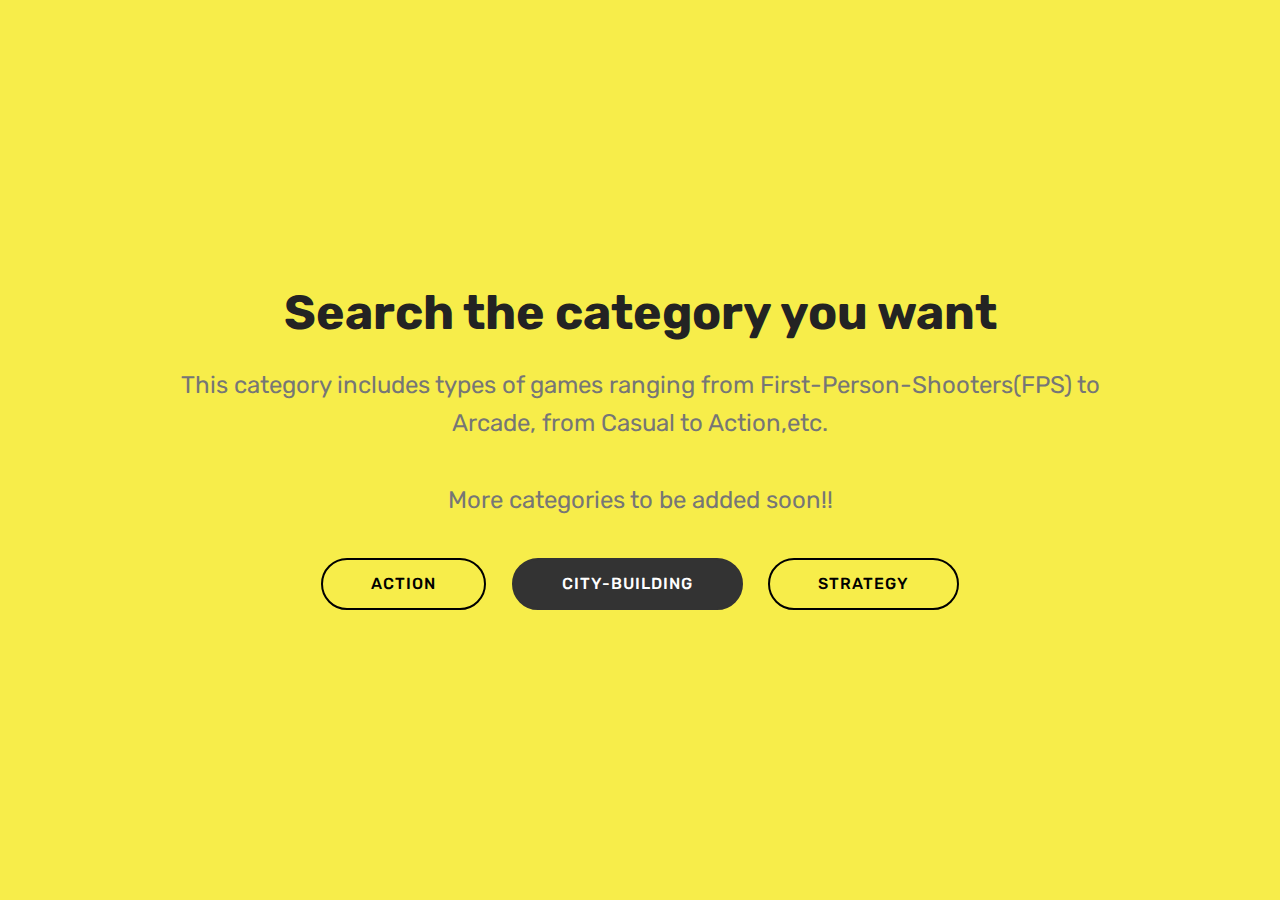
<file: page1.html>
<!DOCTYPE html>
<html  >
<head>
  <!-- Site made with Mobirise Website Builder v4.12.3, https://mobirise.com -->
  <meta charset="UTF-8">
  <meta http-equiv="X-UA-Compatible" content="IE=edge">
  <meta name="generator" content="Mobirise v4.12.3, mobirise.com">
  <meta name="viewport" content="width=device-width, initial-scale=1, minimum-scale=1">
  <link rel="shortcut icon" href="assets/images/logo4.png" type="image/x-icon">
  <meta name="description" content="Web Site Maker Description">
  
  
  <title>Category</title>
  <link rel="stylesheet" href="assets/bootstrap/css/bootstrap.min.css">
  <link rel="stylesheet" href="assets/bootstrap/css/bootstrap-grid.min.css">
  <link rel="stylesheet" href="assets/bootstrap/css/bootstrap-reboot.min.css">
  <link rel="stylesheet" href="assets/tether/tether.min.css">
  <link rel="stylesheet" href="assets/animatecss/animate.min.css">
  <link rel="stylesheet" href="assets/theme/css/style.css">
  <link rel="preload" as="style" href="assets/mobirise/css/mbr-additional.css"><link rel="stylesheet" href="assets/mobirise/css/mbr-additional.css" type="text/css">
  
  
  
</head>
<body>
  <section class="header1 cid-s1wIARnCyK mbr-fullscreen" id="header16-5">

    

    

    <div class="container">
        <div class="row justify-content-md-center">
            <div class="col-md-10 align-center">
                <h1 class="mbr-section-title mbr-bold pb-3 mbr-fonts-style display-2">Search the category you want</h1>
                
                <p class="mbr-text pb-3 mbr-fonts-style display-5">This category includes types of games ranging from First-Person-Shooters(FPS) to Arcade, from Casual to Action,etc.<br><br>More categories to be added soon!!</p>
                <div class="mbr-section-btn"><a class="btn btn-md btn-black-outline display-4" href="page2.html" target="_blank">ACTION<br></a> <a class="btn btn-md btn-black display-4" href="page5.html" target="_blank">CITY-BUILDING</a> <a class="btn btn-md btn-black-outline display-4" href="page7.html" target="_blank">STRATEGY</a></div>
            </div>
        </div>
    </div>

</section>


  <section class="engine"><a href="https://mobirise.info/q">responsive site templates</a></section><script src="assets/web/assets/jquery/jquery.min.js"></script>
  <script src="assets/popper/popper.min.js"></script>
  <script src="assets/bootstrap/js/bootstrap.min.js"></script>
  <script src="assets/tether/tether.min.js"></script>
  <script src="assets/smoothscroll/smooth-scroll.js"></script>
  <script src="assets/viewportchecker/jquery.viewportchecker.js"></script>
  <script src="assets/theme/js/script.js"></script>
  
  
  <input name="animation" type="hidden">
   <div id="scrollToTop" class="scrollToTop mbr-arrow-up"><a style="text-align: center;"><i class="mbr-arrow-up-icon mbr-arrow-up-icon-cm cm-icon cm-icon-smallarrow-up"></i></a></div>
  </body>
</html>
</file>
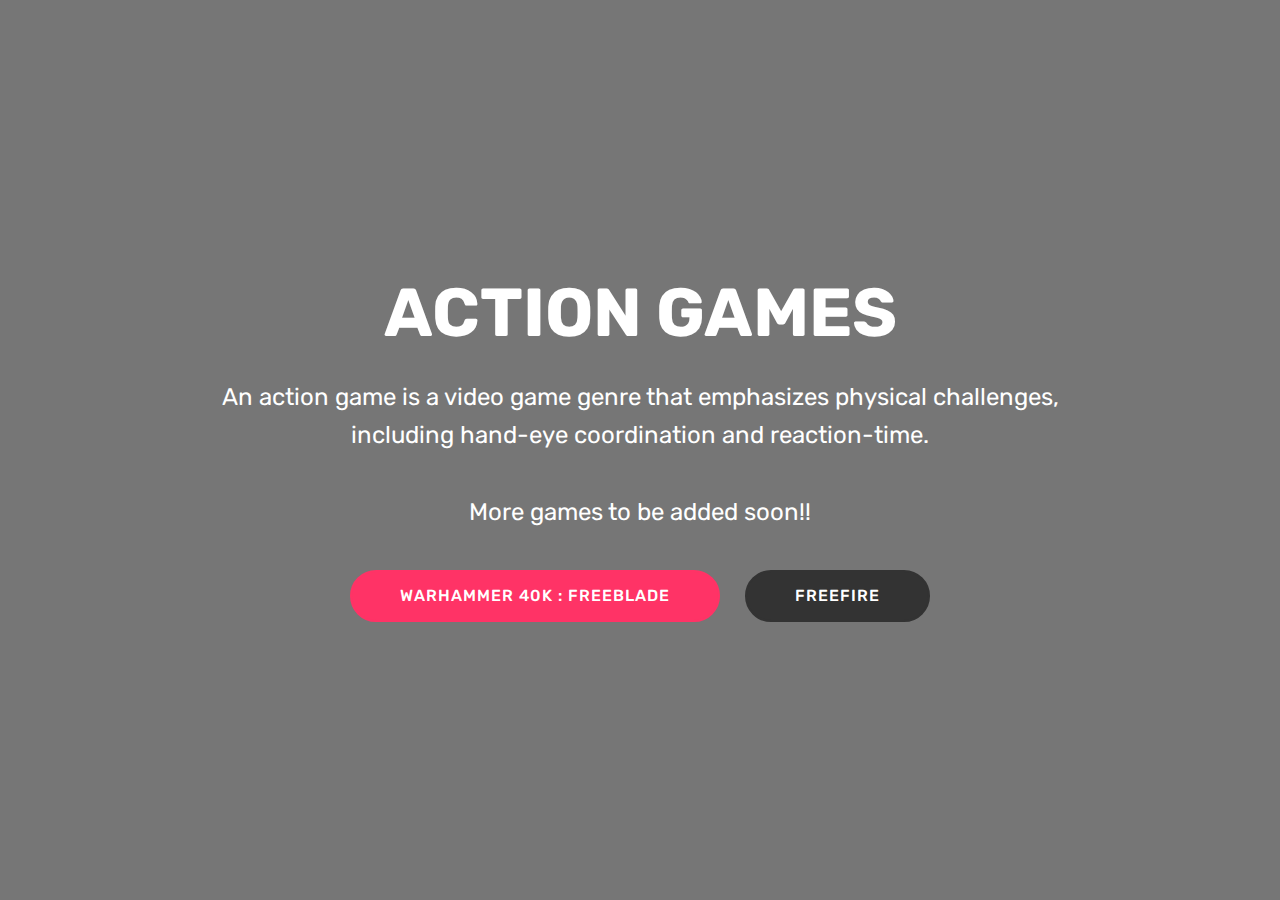
<file: page2.html>
<!DOCTYPE html>
<html  >
<head>
  <!-- Site made with Mobirise Website Builder v4.12.3, https://mobirise.com -->
  <meta charset="UTF-8">
  <meta http-equiv="X-UA-Compatible" content="IE=edge">
  <meta name="generator" content="Mobirise v4.12.3, mobirise.com">
  <meta name="viewport" content="width=device-width, initial-scale=1, minimum-scale=1">
  <link rel="shortcut icon" href="assets/images/logo4.png" type="image/x-icon">
  <meta name="description" content="Web Creator Description">
  
  
  <title>Action Games</title>
  <link rel="stylesheet" href="assets/web/assets/mobirise-icons/mobirise-icons.css">
  <link rel="stylesheet" href="assets/bootstrap/css/bootstrap.min.css">
  <link rel="stylesheet" href="assets/bootstrap/css/bootstrap-grid.min.css">
  <link rel="stylesheet" href="assets/bootstrap/css/bootstrap-reboot.min.css">
  <link rel="stylesheet" href="assets/tether/tether.min.css">
  <link rel="stylesheet" href="assets/animatecss/animate.min.css">
  <link rel="stylesheet" href="assets/theme/css/style.css">
  <link rel="preload" as="style" href="assets/mobirise/css/mbr-additional.css"><link rel="stylesheet" href="assets/mobirise/css/mbr-additional.css" type="text/css">
  
  
  
</head>
<body>
  <section class="header6 cid-s1wKJjvR97 mbr-fullscreen" id="header6-7">

    

    

    <div class="container">
        <div class="row justify-content-md-center">
            <div class="mbr-white col-md-10">
                <h1 class="mbr-section-title align-center mbr-bold pb-3 mbr-fonts-style display-1">ACTION GAMES</h1>
                <p class="mbr-text align-center pb-3 mbr-fonts-style display-5">An action game is a video game genre that emphasizes physical challenges, including hand-eye coordination and reaction-time.<br><br>More games to be added soon!!</p>
                <div class="mbr-section-btn align-center"><a class="btn btn-md btn-primary display-4" href="page3.html" target="_blank">WARHAMMER 40K : FREEBLADE</a>
                        <a class="btn btn-md btn-black display-4" href="page4.html" target="_blank">FREEFIRE</a></div>
            </div>
        </div>
    </div>

    
</section>


  <section class="engine"><a href="https://mobirise.info/v">free html templates</a></section><script src="assets/web/assets/jquery/jquery.min.js"></script>
  <script src="assets/popper/popper.min.js"></script>
  <script src="assets/bootstrap/js/bootstrap.min.js"></script>
  <script src="assets/tether/tether.min.js"></script>
  <script src="assets/smoothscroll/smooth-scroll.js"></script>
  <script src="assets/viewportchecker/jquery.viewportchecker.js"></script>
  <script src="assets/theme/js/script.js"></script>
  
  
  <input name="animation" type="hidden">
   <div id="scrollToTop" class="scrollToTop mbr-arrow-up"><a style="text-align: center;"><i class="mbr-arrow-up-icon mbr-arrow-up-icon-cm cm-icon cm-icon-smallarrow-up"></i></a></div>
  </body>
</html>
</file>
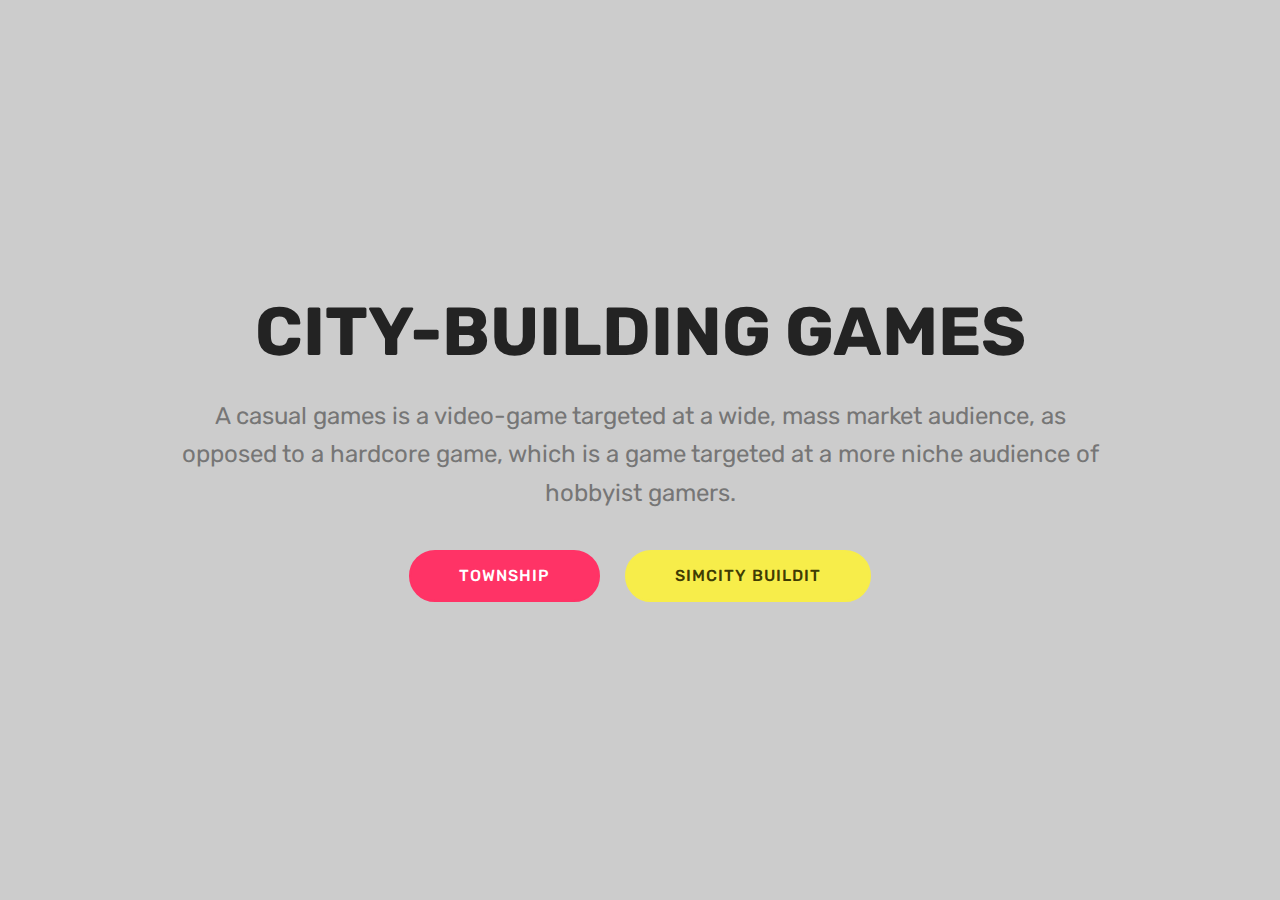
<file: page5.html>
<!DOCTYPE html>
<html  >
<head>
  <!-- Site made with Mobirise Website Builder v4.12.3, https://mobirise.com -->
  <meta charset="UTF-8">
  <meta http-equiv="X-UA-Compatible" content="IE=edge">
  <meta name="generator" content="Mobirise v4.12.3, mobirise.com">
  <meta name="viewport" content="width=device-width, initial-scale=1, minimum-scale=1">
  <link rel="shortcut icon" href="assets/images/logo4.png" type="image/x-icon">
  <meta name="description" content="Web Page Creator Description">
  
  
  <title>City-Building Games</title>
  <link rel="stylesheet" href="assets/bootstrap/css/bootstrap.min.css">
  <link rel="stylesheet" href="assets/bootstrap/css/bootstrap-grid.min.css">
  <link rel="stylesheet" href="assets/bootstrap/css/bootstrap-reboot.min.css">
  <link rel="stylesheet" href="assets/tether/tether.min.css">
  <link rel="stylesheet" href="assets/animatecss/animate.min.css">
  <link rel="stylesheet" href="assets/theme/css/style.css">
  <link rel="preload" as="style" href="assets/mobirise/css/mbr-additional.css"><link rel="stylesheet" href="assets/mobirise/css/mbr-additional.css" type="text/css">
  
  
  
</head>
<body>
  <section class="header1 cid-s1TX4kroTq mbr-fullscreen" id="header16-m">

    

    

    <div class="container">
        <div class="row justify-content-md-center">
            <div class="col-md-10 align-center">
                <h1 class="mbr-section-title mbr-bold pb-3 mbr-fonts-style display-1">CITY-BUILDING GAMES</h1>
                
                <p class="mbr-text pb-3 mbr-fonts-style display-5">A casual games is a video-game targeted at a wide, mass market audience, as opposed to a hardcore game, which is a game targeted at a more niche audience of hobbyist gamers.</p>
                <div class="mbr-section-btn"><a class="btn btn-md btn-secondary display-4" href="page6.html" target="_blank">TOWNSHIP</a> <a class="btn btn-md btn-success display-4" href="page9.html" target="_blank">SIMCITY BUILDIT</a></div>
            </div>
        </div>
    </div>

</section>


  <section class="engine"><a href="https://mobirise.info/u">bootstrap responsive templates</a></section><script src="assets/web/assets/jquery/jquery.min.js"></script>
  <script src="assets/popper/popper.min.js"></script>
  <script src="assets/bootstrap/js/bootstrap.min.js"></script>
  <script src="assets/tether/tether.min.js"></script>
  <script src="assets/smoothscroll/smooth-scroll.js"></script>
  <script src="assets/viewportchecker/jquery.viewportchecker.js"></script>
  <script src="assets/theme/js/script.js"></script>
  
  
  <input name="animation" type="hidden">
   <div id="scrollToTop" class="scrollToTop mbr-arrow-up"><a style="text-align: center;"><i class="mbr-arrow-up-icon mbr-arrow-up-icon-cm cm-icon cm-icon-smallarrow-up"></i></a></div>
  </body>
</html>
</file>
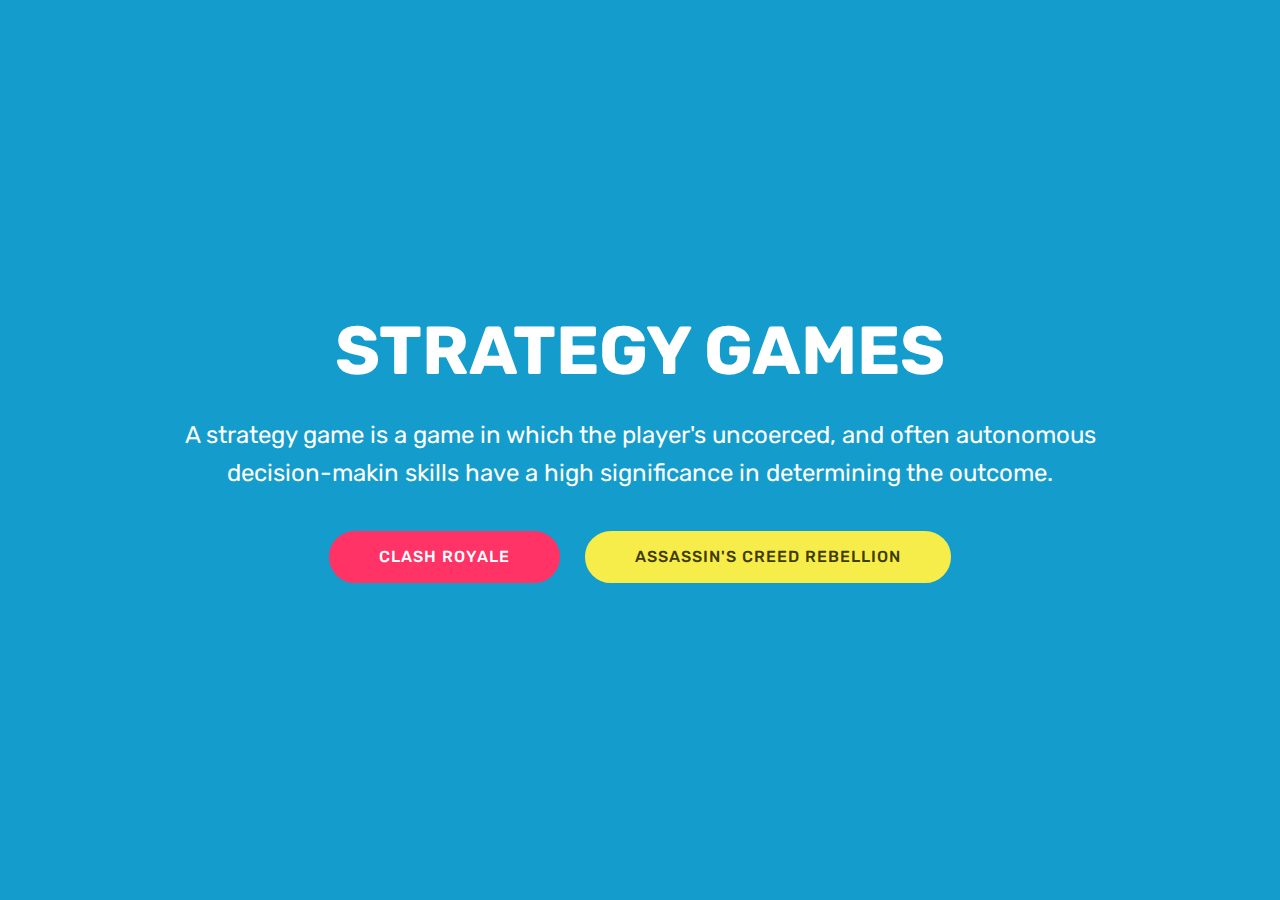
<file: page7.html>
<!DOCTYPE html>
<html  >
<head>
  <!-- Site made with Mobirise Website Builder v4.12.3, https://mobirise.com -->
  <meta charset="UTF-8">
  <meta http-equiv="X-UA-Compatible" content="IE=edge">
  <meta name="generator" content="Mobirise v4.12.3, mobirise.com">
  <meta name="viewport" content="width=device-width, initial-scale=1, minimum-scale=1">
  <link rel="shortcut icon" href="assets/images/logo4.png" type="image/x-icon">
  <meta name="description" content="Website Creator Description">
  
  
  <title>Strategy Games</title>
  <link rel="stylesheet" href="assets/web/assets/mobirise-icons/mobirise-icons.css">
  <link rel="stylesheet" href="assets/bootstrap/css/bootstrap.min.css">
  <link rel="stylesheet" href="assets/bootstrap/css/bootstrap-grid.min.css">
  <link rel="stylesheet" href="assets/bootstrap/css/bootstrap-reboot.min.css">
  <link rel="stylesheet" href="assets/tether/tether.min.css">
  <link rel="stylesheet" href="assets/animatecss/animate.min.css">
  <link rel="stylesheet" href="assets/theme/css/style.css">
  <link rel="preload" as="style" href="assets/mobirise/css/mbr-additional.css"><link rel="stylesheet" href="assets/mobirise/css/mbr-additional.css" type="text/css">
  
  
  
</head>
<body>
  <section class="cid-s2t1kcRfiC mbr-fullscreen" id="header2-r">

    

    

    <div class="container align-center">
        <div class="row justify-content-md-center">
            <div class="mbr-white col-md-10">
                <h1 class="mbr-section-title mbr-bold pb-3 mbr-fonts-style display-1">STRATEGY GAMES</h1>
                
                <p class="mbr-text pb-3 mbr-fonts-style display-5">A strategy game is a game in which the player's uncoerced, and often autonomous decision-makin skills have a high significance in determining the outcome.</p>
                <div class="mbr-section-btn"><a class="btn btn-md btn-secondary display-4" href="page8.html" target="_blank">CLASH ROYALE</a> <a class="btn btn-md btn-success display-4" href="page10.html" target="_blank">ASSASSIN'S CREED REBELLION</a></div>
            </div>
        </div>
    </div>
    
</section>


  <section class="engine"><a href="https://mobirise.info/q">responsive site templates</a></section><script src="assets/web/assets/jquery/jquery.min.js"></script>
  <script src="assets/popper/popper.min.js"></script>
  <script src="assets/bootstrap/js/bootstrap.min.js"></script>
  <script src="assets/tether/tether.min.js"></script>
  <script src="assets/smoothscroll/smooth-scroll.js"></script>
  <script src="assets/viewportchecker/jquery.viewportchecker.js"></script>
  <script src="assets/theme/js/script.js"></script>
  
  
  <input name="animation" type="hidden">
   <div id="scrollToTop" class="scrollToTop mbr-arrow-up"><a style="text-align: center;"><i class="mbr-arrow-up-icon mbr-arrow-up-icon-cm cm-icon cm-icon-smallarrow-up"></i></a></div>
  </body>
</html>
</file>
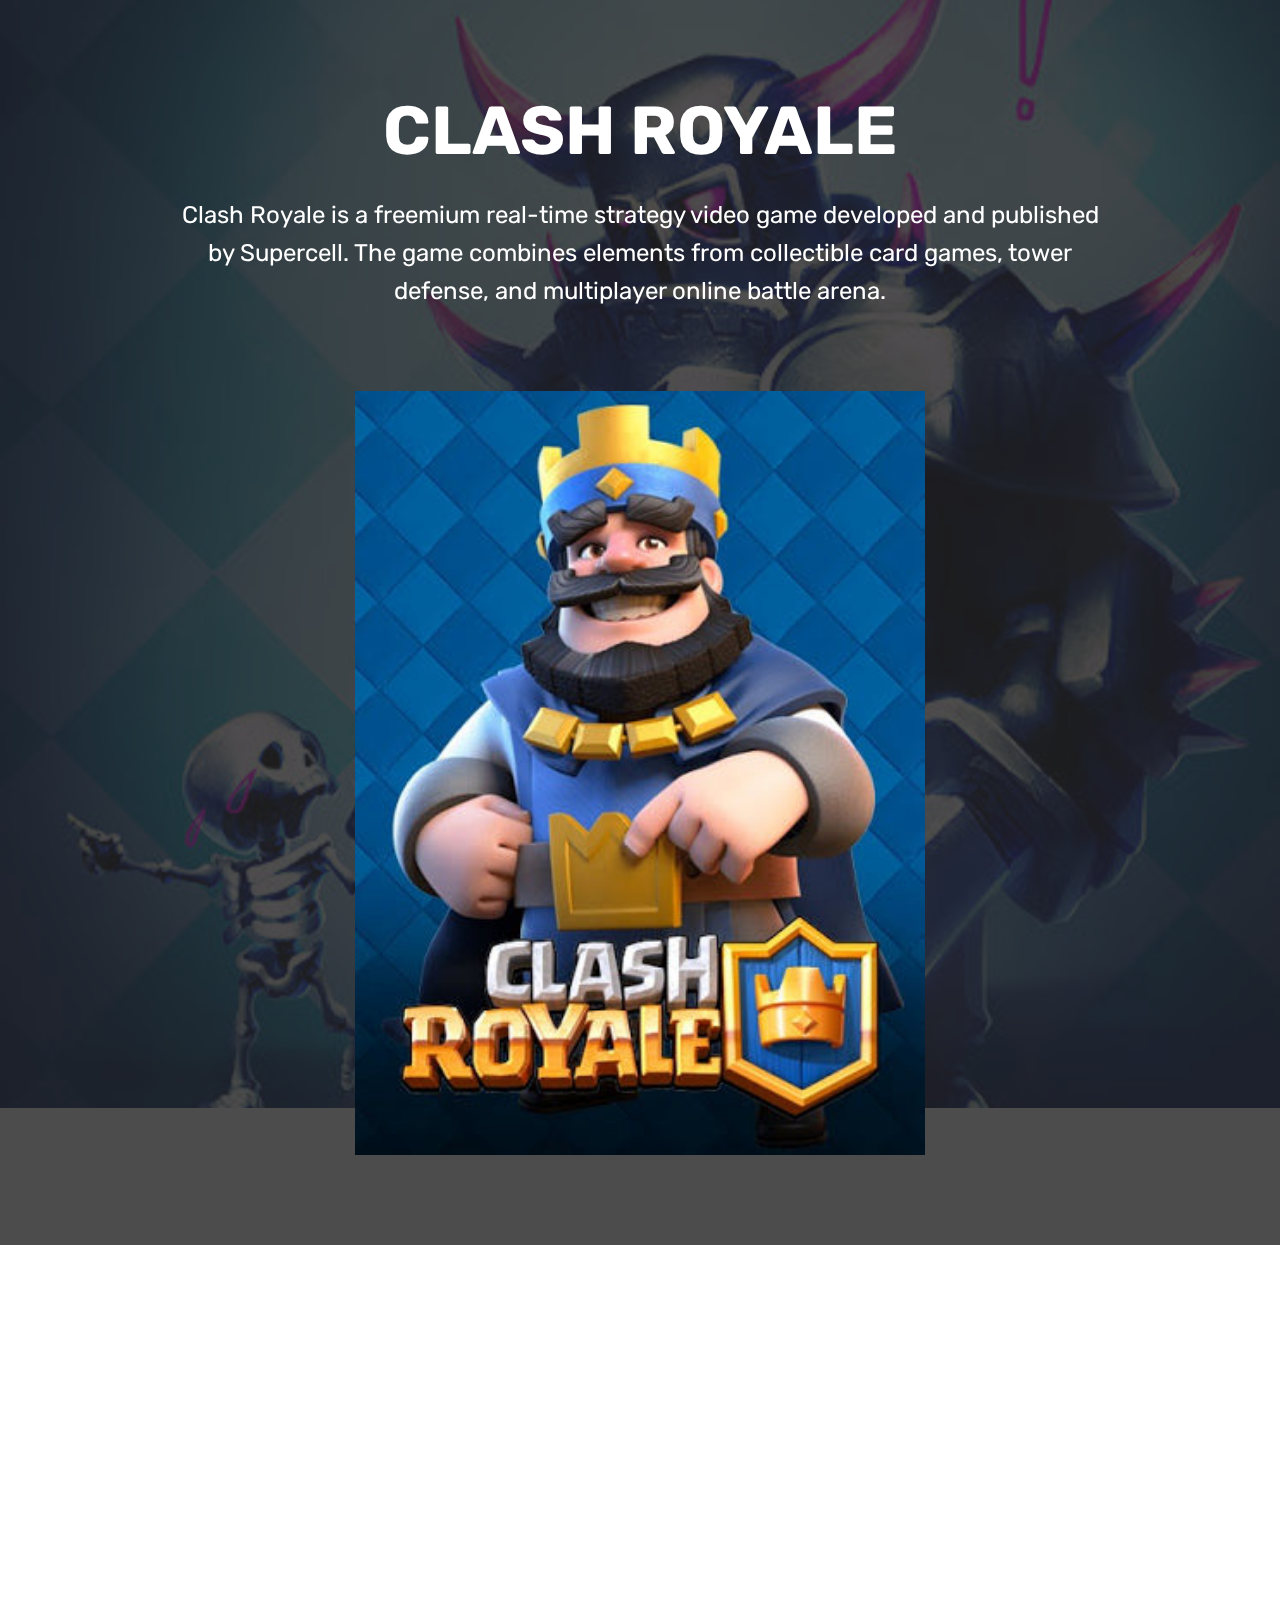
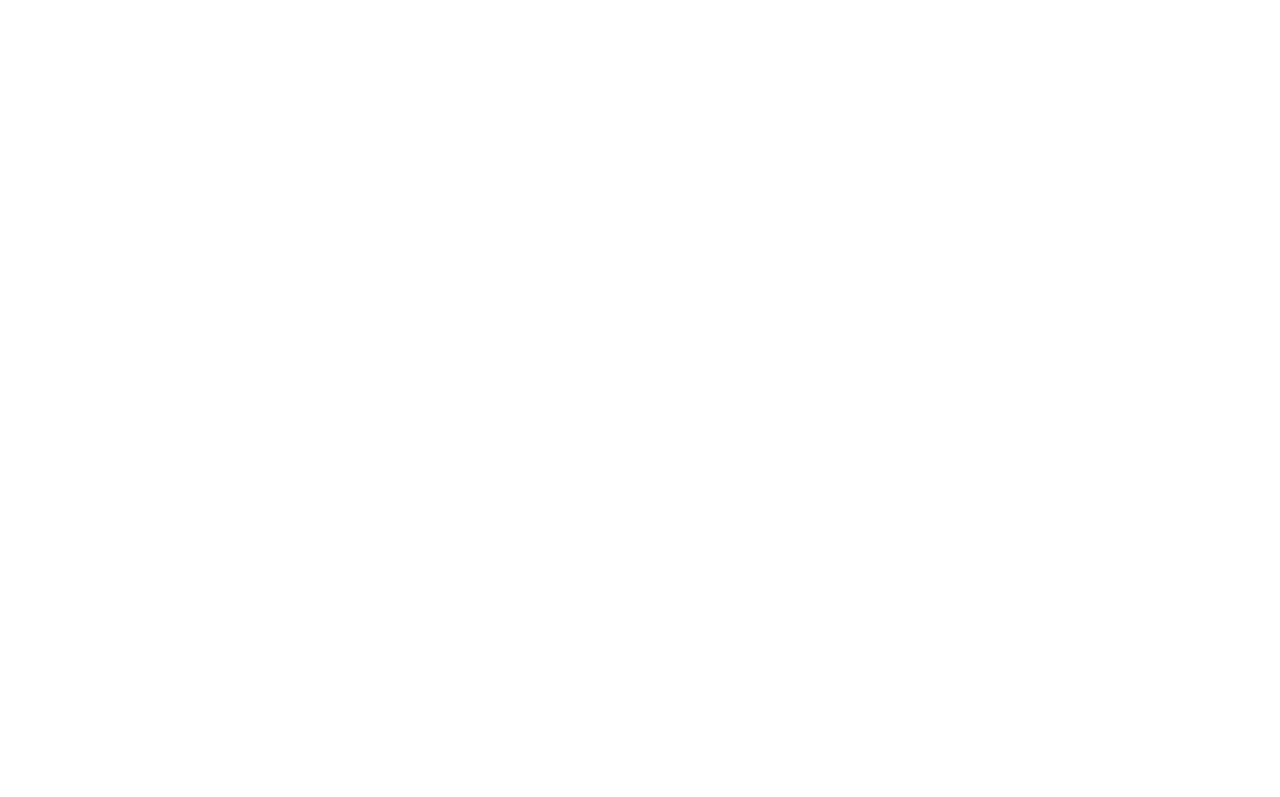
<file: page8.html>
<!DOCTYPE html>
<html  >
<head>
  <!-- Site made with Mobirise Website Builder v4.12.3, https://mobirise.com -->
  <meta charset="UTF-8">
  <meta http-equiv="X-UA-Compatible" content="IE=edge">
  <meta name="generator" content="Mobirise v4.12.3, mobirise.com">
  <meta name="viewport" content="width=device-width, initial-scale=1, minimum-scale=1">
  <link rel="shortcut icon" href="assets/images/logo4.png" type="image/x-icon">
  <meta name="description" content="Web Site Generator Description">
  
  
  <title>Clash Royale</title>
  <link rel="stylesheet" href="assets/bootstrap/css/bootstrap.min.css">
  <link rel="stylesheet" href="assets/bootstrap/css/bootstrap-grid.min.css">
  <link rel="stylesheet" href="assets/bootstrap/css/bootstrap-reboot.min.css">
  <link rel="stylesheet" href="assets/tether/tether.min.css">
  <link rel="stylesheet" href="assets/animatecss/animate.min.css">
  <link rel="stylesheet" href="assets/theme/css/style.css">
  <link rel="preload" as="style" href="assets/mobirise/css/mbr-additional.css"><link rel="stylesheet" href="assets/mobirise/css/mbr-additional.css" type="text/css">
  
  
  
</head>
<body>
  <section class="header4 cid-s2t39IPJaP mbr-parallax-background" id="header4-s">

    

    <div class="mbr-overlay" style="opacity: 0.8; background-color: rgb(35, 35, 35);">
    </div>

    <div class="container">
        <div class="row justify-content-md-center">
            <div class="media-content col-md-10">
                <h1 class="mbr-section-title align-center mbr-white pb-3 mbr-bold mbr-fonts-style display-1">CLASH ROYALE</h1>
                
                <div class="mbr-text align-center mbr-white pb-3">
                    <p class="mbr-text mbr-fonts-style display-5">Clash Royale is a freemium real-time strategy video game developed and published by Supercell. The game combines elements from collectible card games, tower defense, and multiplayer online battle arena.</p>
                </div>
                
            </div>
            <div class="mbr-figure pt-5">
                <img src="assets/images/unnamed-331x444.jpg" alt="Mobirise" title="" style="width: 50%;">
            </div>
        </div>
    </div>
</section>

<section class="engine"><a href="https://mobirise.info/b">create a website</a></section><section class="mbr-section article content11 cid-s2t60iSxfC" id="content11-v">
     

    <div class="container">
        <div class="media-container-row">
            <div class="mbr-text counter-container col-12 col-md-8 mbr-fonts-style display-7">
                <ol>
                    <li><strong>Balance your Clash Royale Deck </strong>- Ensure your deck includes a balance of units, to counter varied attacks : 'tanks', splash damage units, and long-distance weapons for finishing off towers. Also have a range of card values, or you'll get duffed up waiting for elixir refills.</li>
                    <li><strong>Use units that only attack towers </strong>- Specific units are designed solely to attack towers, such as the sluggish but powerful Giant and the river-leaping Hog Rider. Having one of those in your deck is useful, because they're focused and aren't distracted should your opponent plonk a unit nearby on the battlefield.</li>
                    <li><strong>Figure out how to pair units </strong>- Figure out combinations that are stronger together. Giants take loads of damage, so stick one in front of a balloon, protecting it until it reaches &nbsp;a tower. Hog Riders are vulnerable to swarms, but can be devastating when paired with Fire spirits, Goblins or Ice Spirits.</li><li><strong>Consider usin spells </strong>- Our favourites are Feeze, which stops opposition troops for a few seconds and Zap, which for a pifflinf two elixir nukes weak enemies and stuns others within its range for a second.</li><li><strong>Use swarms to take down big foes </strong>- Defeat opposing units usig cards with lower values. Swarms often help-- powered up Goblins or Skeletons can take downa Mini-Pekka. Minions inflict masses of damage from the air.&nbsp;</li><li><strong>Build pushes from the back </strong>- With more considered pushes and slower units, such as the Giant, it can pay to start from behind your Kin's tower. By the timw the drooped unit nears the river, your elixir will have regenerated to the point you can add support troops.</li><li><strong>Learn how to distract enemy troops </strong>- If a powerful unit is heading towards one of yours towers at the side, drop a cheap unit towards the middle of the field.</li><li><strong>Use Clash Royale trainers </strong>- In the cards tab, select a battle deck and tap the target button to play against a trainer.</li><li><strong>Watch your own replays </strong>- The Battles tab in the Activity Log of Clash Royale houses replays of recent battles. Watch them if yiu get a surprise win, to see how you managed it, or figure out improvements if you keep getting horribly killed.</li>
                </ol>
            </div>
        </div>
    </div>
</section>

<section class="mbr-section article content1 cid-s2tc8k6S3O" id="content1-w">
    
     

    <div class="container">
        <div class="media-container-row">
            <div class="mbr-text col-12 mbr-fonts-style display-7 col-md-8"><strong><em>!!!!!!!!!!!!!!!!!!Hope you guys liked it!!!!!!!!!!!!!!!!!!!</em></strong></div>
        </div>
    </div>
</section>


  <script src="assets/web/assets/jquery/jquery.min.js"></script>
  <script src="assets/popper/popper.min.js"></script>
  <script src="assets/bootstrap/js/bootstrap.min.js"></script>
  <script src="assets/tether/tether.min.js"></script>
  <script src="assets/smoothscroll/smooth-scroll.js"></script>
  <script src="assets/parallax/jarallax.min.js"></script>
  <script src="assets/viewportchecker/jquery.viewportchecker.js"></script>
  <script src="assets/theme/js/script.js"></script>
  
  
 <div id="scrollToTop" class="scrollToTop mbr-arrow-up"><a style="text-align: center;"><i class="mbr-arrow-up-icon mbr-arrow-up-icon-cm cm-icon cm-icon-smallarrow-up"></i></a></div>
    <input name="animation" type="hidden">
  </body>
</html>
</file>
<file: assets/theme/css/style.css>
@charset "UTF-8";
/*!
 * Mobirise v4 theme (https://mobirise.com/)
 * Copyright 2017 Mobirise
 */
section {
  background-color: #eeeeee;
}

body {
  font-style: normal;
  line-height: 1.5;
}

section,
.container,
.container-fluid {
  position: relative;
  word-wrap: break-word;
}

a.mbr-iconfont:hover {
  text-decoration: none;
}

.article .lead p,
.article .lead ul,
.article .lead ol,
.article .lead pre,
.article .lead blockquote {
  margin-bottom: 0;
}

ul,
ol,
pre,
blockquote {
  margin-bottom: 2.3125rem;
}

pre {
  background: #f4f4f4;
  padding: 10px 24px;
  white-space: pre-wrap;
}

.inactive {
  -webkit-user-select: none;
  -moz-user-select: none;
  -ms-user-select: none;
  user-select: none;
  pointer-events: none;
  -webkit-user-drag: none;
  user-drag: none;
}

.mbr-section__comments .row {
  justify-content: center;
  -webkit-justify-content: center;
}

a {
  font-style: normal;
  font-weight: 400;
  cursor: pointer;
}
a, a:hover {
  text-decoration: none;
}

figure {
  margin-bottom: 0;
}

body {
  color: #232323;
}

h1,
h2,
h3,
h4,
h5,
h6,
.h1,
.h2,
.h3,
.h4,
.h5,
.h6,
.display-1,
.display-2,
.display-3,
.display-4 {
  line-height: 1;
  word-break: break-word;
  word-wrap: break-word;
}

.mbr-section-title {
  font-style: normal;
  line-height: 1.2;
}

.mbr-section-subtitle {
  line-height: 1.3;
}

.mbr-text {
  font-style: normal;
  line-height: 1.6;
}

b,
strong {
  font-weight: bold;
}

blockquote {
  padding: 10px 0 10px 20px;
  position: relative;
  border-left: 2px solid;
  border-color: #ff3366;
}

input:-webkit-autofill, input:-webkit-autofill:hover, input:-webkit-autofill:focus, input:-webkit-autofill:active {
  transition-delay: 9999s;
  transition-property: background-color, color;
}

textarea[type=hidden] {
  display: none;
}

body {
  position: relative;
}

section {
  background-position: 50% 50%;
  background-repeat: no-repeat;
  background-size: cover;
}
section .mbr-background-video,
section .mbr-background-video-preview {
  position: absolute;
  bottom: 0;
  left: 0;
  right: 0;
  top: 0;
}

.hidden {
  visibility: hidden;
}

.mbr-z-index20 {
  z-index: 20;
}

/*! Base colors */
.mbr-white {
  color: #ffffff;
}

.mbr-black {
  color: #000000;
}

.mbr-bg-white {
  background-color: #ffffff;
}

.mbr-bg-black {
  background-color: #000000;
}

/*! Text-aligns */
.align-left {
  text-align: left;
}

.align-center {
  text-align: center;
}

.align-right {
  text-align: right;
}

@media (max-width: 767px) {
  .align-left,
.align-center,
.align-right,
.mbr-section-btn,
.mbr-section-title {
    text-align: center;
  }
}
/*! Font-weight  */
.mbr-light {
  font-weight: 300;
}

.mbr-regular {
  font-weight: 400;
}

.mbr-semibold {
  font-weight: 500;
}

.mbr-bold {
  font-weight: 700;
}

/*! Media  */
.media-size-item {
  -webkit-flex: 1 1 auto;
  -moz-flex: 1 1 auto;
  -ms-flex: 1 1 auto;
  -o-flex: 1 1 auto;
  flex: 1 1 auto;
}

.media-content {
  -webkit-flex-basis: 100%;
  flex-basis: 100%;
}

.media-container-row {
  display: -ms-flexbox;
  display: -webkit-flex;
  display: flex;
  -webkit-flex-direction: row;
  -ms-flex-direction: row;
  flex-direction: row;
  -webkit-flex-wrap: wrap;
  -ms-flex-wrap: wrap;
  flex-wrap: wrap;
  -webkit-justify-content: center;
  -ms-flex-pack: center;
  justify-content: center;
  -webkit-align-content: center;
  -ms-flex-line-pack: center;
  align-content: center;
  -webkit-align-items: start;
  -ms-flex-align: start;
  align-items: start;
}
.media-container-row .media-size-item {
  width: 400px;
}

.media-container-column {
  display: -ms-flexbox;
  display: -webkit-flex;
  display: flex;
  -webkit-flex-direction: column;
  -ms-flex-direction: column;
  flex-direction: column;
  -webkit-flex-wrap: wrap;
  -ms-flex-wrap: wrap;
  flex-wrap: wrap;
  -webkit-justify-content: center;
  -ms-flex-pack: center;
  justify-content: center;
  -webkit-align-content: center;
  -ms-flex-line-pack: center;
  align-content: center;
  -webkit-align-items: stretch;
  -ms-flex-align: stretch;
  align-items: stretch;
}
.media-container-column > * {
  width: 100%;
}

@media (min-width: 992px) {
  .media-container-row {
    -webkit-flex-wrap: nowrap;
    -ms-flex-wrap: nowrap;
    flex-wrap: nowrap;
  }
}
figure {
  overflow: hidden;
}

figure[mbr-media-size] {
  transition: width 0.1s;
}

.mbr-figure img,
.mbr-figure iframe {
  display: block;
  width: 100%;
}

.card {
  background-color: transparent;
  border: none;
}

.card-box {
  width: 100%;
}

.card-img {
  text-align: center;
  flex-shrink: 0;
  -webkit-flex-shrink: 0;
}

.media {
  max-width: 100%;
  margin: 0 auto;
}

.mbr-figure {
  -ms-flex-item-align: center;
  -ms-grid-row-align: center;
  -webkit-align-self: center;
  align-self: center;
}

.media-container > div {
  max-width: 100%;
}

.mbr-figure img,
.card-img img {
  width: 100%;
}

@media (max-width: 991px) {
  .media-size-item {
    width: auto !important;
  }

  .media {
    width: auto;
  }

  .mbr-figure {
    width: 100% !important;
  }
}
/*! Buttons */
.btn {
  font-weight: 500;
  border-width: 2px;
  font-style: normal;
  letter-spacing: 1px;
  margin: 0.4rem 0.8rem;
  white-space: normal;
  -webkit-transition: all 0.3s ease-in-out;
  -moz-transition: all 0.3s ease-in-out;
  transition: all 0.3s ease-in-out;
  display: inline-flex;
  align-items: center;
  justify-content: center;
  word-break: break-word;
  -webkit-align-items: center;
  -webkit-justify-content: center;
  display: -webkit-inline-flex;
}

.btn-sm {
  font-weight: 500;
  letter-spacing: 1px;
  -webkit-transition: all 0.3s ease-in-out;
  -moz-transition: all 0.3s ease-in-out;
  transition: all 0.3s ease-in-out;
}

.btn-md {
  font-weight: 500;
  letter-spacing: 1px;
  margin: 0.4rem 0.8rem !important;
  -webkit-transition: all 0.3s ease-in-out;
  -moz-transition: all 0.3s ease-in-out;
  transition: all 0.3s ease-in-out;
}

.btn-lg {
  font-weight: 500;
  letter-spacing: 1px;
  margin: 0.4rem 0.8rem !important;
  -webkit-transition: all 0.3s ease-in-out;
  -moz-transition: all 0.3s ease-in-out;
  transition: all 0.3s ease-in-out;
}

.mbr-section-btn {
  margin-left: -0.25rem;
  margin-right: -0.25rem;
  font-size: 0;
}

nav .mbr-section-btn {
  margin-left: 0rem;
  margin-right: 0rem;
}

.btn-form {
  border-radius: 0;
}
.btn-form:hover {
  cursor: pointer;
}

/*! Btn icon margin */
.btn .mbr-iconfont,
.btn.btn-sm .mbr-iconfont {
  cursor: pointer;
  margin-right: 0.5rem;
}

.btn.btn-md .mbr-iconfont,
.btn.btn-md .mbr-iconfont {
  margin-right: 0.8rem;
}

.mbr-regular {
  font-weight: 400;
}

.mbr-semibold {
  font-weight: 500;
}

.mbr-bold {
  font-weight: 700;
}

[type=submit] {
  -webkit-appearance: none;
}

/*! Full-screen */
.mbr-fullscreen .mbr-overlay {
  min-height: 100vh;
}

.mbr-fullscreen {
  display: flex;
  display: -webkit-flex;
  display: -moz-flex;
  display: -ms-flex;
  display: -o-flex;
  align-items: center;
  -webkit-align-items: center;
  min-height: 100vh;
  padding-top: 3rem;
  padding-bottom: 3rem;
}

/*! Map */
.map {
  height: 25rem;
  position: relative;
}
.map iframe {
  width: 100%;
  height: 100%;
}

.mbr-overlay {
  background-color: #000;
  bottom: 0;
  left: 0;
  opacity: 0.5;
  position: absolute;
  right: 0;
  top: 0;
  z-index: 0;
  pointer-events: none;
}

/* Form */
blockquote {
  font-style: italic;
  padding: 10px 0 10px 20px;
  font-size: 1.09rem;
  position: relative;
  border-width: 3px;
}

.form-control {
  background-color: #f5f5f5;
  box-shadow: none;
  color: #565656;
  line-height: 1.43;
  min-height: 3.5em;
  padding: 1.07em 0.5em;
}
.form-control, .form-control:focus {
  border: 1px solid #e8e8e8;
}
.form-active .form-control:invalid {
  border-color: red;
}

.form-control-label {
  position: relative;
  cursor: pointer;
  margin-bottom: 0.357em;
  padding: 0;
}

.alert {
  color: #ffffff;
  border-radius: 0;
  border: 0;
  font-size: 0.875rem;
  line-height: 1.5;
  margin-bottom: 1.875rem;
  padding: 1.25rem;
  position: relative;
}
.alert.alert-form::after {
  background-color: inherit;
  bottom: -7px;
  content: "";
  display: block;
  height: 14px;
  left: 50%;
  margin-left: -7px;
  position: absolute;
  transform: rotate(45deg);
  width: 14px;
  -webkit-transform: rotate(45deg);
}

.form-asterisk {
  font-family: initial;
  position: absolute;
  top: -2px;
  font-weight: normal;
}

/*! Scroll to top arrow */
#scrollToTop a i:before {
  content: "";
  position: absolute;
  height: 40%;
  top: 25%;
  background: #fff;
  width: 2px;
  left: calc(50% - 1px);
}
#scrollToTop a i:after {
  content: "";
  position: absolute;
  display: block;
  border-top: 2px solid #fff;
  border-right: 2px solid #fff;
  width: 40%;
  height: 40%;
  left: 30%;
  bottom: 30%;
  transform: rotate(135deg);
  -webkit-transform: rotate(135deg);
}

.mbr-arrow-up {
  bottom: 25px;
  right: 90px;
  position: fixed;
  text-align: right;
  z-index: 5000;
  color: #ffffff;
  font-size: 32px;
  transform: rotate(180deg);
  -webkit-transform: rotate(180deg);
}

.mbr-arrow-up a {
  background: rgba(0, 0, 0, 0.2);
  border-radius: 3px;
  color: #fff;
  display: inline-block;
  height: 60px;
  width: 60px;
  outline-style: none !important;
  position: relative;
  text-decoration: none;
  transition: all 0.3s ease-in-out;
  cursor: pointer;
  text-align: center;
}
.mbr-arrow-up a:hover {
  background-color: rgba(0, 0, 0, 0.4);
}
.mbr-arrow-up a i {
  line-height: 60px;
}

.mbr-arrow-up-icon {
  display: block;
  color: #fff;
}

.mbr-arrow-up-icon::before {
  content: "›";
  display: inline-block;
  font-family: serif;
  font-size: 32px;
  line-height: 1;
  font-style: normal;
  position: relative;
  top: 6px;
  left: -4px;
  -webkit-transform: rotate(-90deg);
  transform: rotate(-90deg);
}

/*! Arrow Down */
.mbr-arrow {
  position: absolute;
  bottom: 45px;
  left: 50%;
  width: 60px;
  height: 60px;
  cursor: pointer;
  background-color: rgba(80, 80, 80, 0.5);
  border-radius: 50%;
  -webkit-transform: translateX(-50%);
  transform: translateX(-50%);
}
.mbr-arrow > a {
  display: inline-block;
  text-decoration: none;
  outline-style: none;
  -webkit-animation: arrowdown 1.7s ease-in-out infinite;
  animation: arrowdown 1.7s ease-in-out infinite;
}
.mbr-arrow > a > i {
  position: absolute;
  top: -2px;
  left: 15px;
  font-size: 2rem;
}

@keyframes arrowdown {
  0% {
    transform: translateY(0px);
    -webkit-transform: translateY(0px);
  }
  50% {
    transform: translateY(-5px);
    -webkit-transform: translateY(-5px);
  }
  100% {
    transform: translateY(0px);
    -webkit-transform: translateY(0px);
  }
}
@-webkit-keyframes arrowdown {
  0% {
    transform: translateY(0px);
    -webkit-transform: translateY(0px);
  }
  50% {
    transform: translateY(-5px);
    -webkit-transform: translateY(-5px);
  }
  100% {
    transform: translateY(0px);
    -webkit-transform: translateY(0px);
  }
}
@media (max-width: 500px) {
  .mbr-arrow-up {
    left: 50%;
    right: auto;
    transform: translateX(-50%) rotate(180deg);
    -webkit-transform: translateX(-50%) rotate(180deg);
  }
}
/*Gradients animation*/
@keyframes gradient-animation {
  from {
    background-position: 0% 100%;
    animation-timing-function: ease-in-out;
  }
  to {
    background-position: 100% 0%;
    animation-timing-function: ease-in-out;
  }
}
@-webkit-keyframes gradient-animation {
  from {
    background-position: 0% 100%;
    animation-timing-function: ease-in-out;
  }
  to {
    background-position: 100% 0%;
    animation-timing-function: ease-in-out;
  }
}
.bg-gradient {
  background-size: 200% 200%;
  animation: gradient-animation 5s infinite alternate;
  -webkit-animation: gradient-animation 5s infinite alternate;
}

.menu .navbar-brand {
  display: -webkit-flex;
}
.menu .navbar-brand span {
  display: flex;
  display: -webkit-flex;
}
.menu .navbar-brand .navbar-caption-wrap {
  display: -webkit-flex;
}
.menu .navbar-brand .navbar-logo img {
  display: -webkit-flex;
}
@media (min-width: 768px) and (max-width: 1023px) {
  .menu .navbar-toggleable-sm .navbar-nav {
    display: -webkit-box;
    display: -webkit-flex;
    display: -ms-flexbox;
  }
}
@media (max-width: 1023px) {
  .menu .navbar-collapse {
    max-height: 93.5vh;
  }
  .menu .navbar-collapse.show {
    overflow: auto;
  }
}
@media (min-width: 1024px) {
  .menu .navbar-nav.nav-dropdown {
    display: -webkit-flex;
  }
  .menu .navbar-toggleable-sm .navbar-collapse {
    display: -webkit-flex !important;
  }
  .menu .collapsed .navbar-collapse {
    max-height: 93.5vh;
  }
  .menu .collapsed .navbar-collapse.show {
    overflow: auto;
  }
}
@media (max-width: 767px) {
  .menu .navbar-collapse {
    max-height: 80vh;
  }
}

/* Others*/
.note-check a[data-value=Rubik] {
  font-style: normal;
}

.mbr-arrow a {
  color: #ffffff;
}

@media (max-width: 767px) {
  .mbr-arrow {
    display: none;
  }
}
.navbar {
  display: -webkit-flex;
  -webkit-flex-wrap: wrap;
  -webkit-align-items: center;
  -webkit-justify-content: space-between;
}

.navbar-collapse {
  -webkit-flex-basis: 100%;
  -webkit-flex-grow: 1;
  -webkit-align-items: center;
}

.nav-dropdown .link {
  padding: 0.667em 1.667em !important;
  margin: 0 !important;
}

.nav {
  display: -webkit-flex;
  -webkit-flex-wrap: wrap;
}

.row {
  display: -webkit-flex;
  -webkit-flex-wrap: wrap;
}

.justify-content-center {
  -webkit-justify-content: center;
}

.form-inline {
  display: -webkit-flex;
  -webkit-flex-flow: row wrap;
  -webkit-align-items: center;
}

.card-wrapper {
  -webkit-flex: 1;
}

.carousel-control {
  z-index: 10;
  display: -webkit-flex;
  -webkit-align-items: center;
  -webkit-justify-content: center;
}

.carousel-controls {
  display: -webkit-flex;
}

.media {
  display: -webkit-flex;
}

.form-group:focus {
  outline: none;
}

.jq-selectbox__select {
  padding: 1.07em 0.5em;
  position: absolute;
  top: 0;
  left: 0;
  width: 100%;
}

.jq-selectbox__dropdown {
  position: absolute;
  top: 100%;
  left: 0 !important;
  width: 100% !important;
}

.jq-selectbox__trigger-arrow {
  transform: translateY(-50%);
}

.jq-selectbox li {
  padding: 1.07em 0.5em;
}

input[type=range] {
  padding-left: 0 !important;
  padding-right: 0 !important;
}

.modal-dialog,
.modal-content {
  height: 100%;
}

.modal-dialog .carousel-inner {
  height: calc(100vh - 1.75rem);
}
@media (max-width: 575px) {
  .modal-dialog .carousel-inner {
    height: calc(100vh - 1rem);
  }
}

.carousel-item {
  text-align: center;
}

.carousel-item img {
  margin: auto;
}

.navbar-toggler {
  -webkit-align-self: flex-start;
  -ms-flex-item-align: start;
  align-self: flex-start;
  padding: 0.25rem 0.75rem;
  font-size: 1.25rem;
  line-height: 1;
  background: transparent;
  border: 1px solid transparent;
  -webkit-border-radius: 0.25rem;
  border-radius: 0.25rem;
}

.navbar-toggler:focus,
.navbar-toggler:hover {
  text-decoration: none;
}

.navbar-toggler-icon {
  display: inline-block;
  width: 1.5em;
  height: 1.5em;
  vertical-align: middle;
  content: "";
  background: no-repeat center center;
  -webkit-background-size: 100% 100%;
  -o-background-size: 100% 100%;
  background-size: 100% 100%;
}

.navbar-toggler-left {
  position: absolute;
  left: 1rem;
}

.navbar-toggler-right {
  position: absolute;
  right: 1rem;
}

@media (max-width: 575px) {
  .navbar-toggleable .navbar-nav .dropdown-menu {
    position: static;
    float: none;
  }

  .navbar-toggleable > .container {
    padding-right: 0;
    padding-left: 0;
  }
}
@media (min-width: 576px) {
  .navbar-toggleable {
    -webkit-box-orient: horizontal;
    -webkit-box-direction: normal;
    -webkit-flex-direction: row;
    -ms-flex-direction: row;
    flex-direction: row;
    -webkit-flex-wrap: nowrap;
    -ms-flex-wrap: nowrap;
    flex-wrap: nowrap;
    -webkit-box-align: center;
    -webkit-align-items: center;
    -ms-flex-align: center;
    align-items: center;
  }

  .navbar-toggleable .navbar-nav {
    -webkit-box-orient: horizontal;
    -webkit-box-direction: normal;
    -webkit-flex-direction: row;
    -ms-flex-direction: row;
    flex-direction: row;
  }

  .navbar-toggleable .navbar-nav .nav-link {
    padding-right: 0.5rem;
    padding-left: 0.5rem;
  }

  .navbar-toggleable > .container {
    display: -webkit-box;
    display: -webkit-flex;
    display: -ms-flexbox;
    display: flex;
    -webkit-flex-wrap: nowrap;
    -ms-flex-wrap: nowrap;
    flex-wrap: nowrap;
    -webkit-box-align: center;
    -webkit-align-items: center;
    -ms-flex-align: center;
    align-items: center;
  }

  .navbar-toggleable .navbar-collapse {
    display: -webkit-box !important;
    display: -webkit-flex !important;
    display: -ms-flexbox !important;
    display: flex !important;
    width: 100%;
  }

  .navbar-toggleable .navbar-toggler {
    display: none;
  }
}
@media (max-width: 767px) {
  .navbar-toggleable-sm .navbar-nav .dropdown-menu {
    position: static;
    float: none;
  }

  .navbar-toggleable-sm > .container {
    padding-right: 0;
    padding-left: 0;
  }
}
@media (min-width: 768px) {
  .navbar-toggleable-sm {
    -webkit-box-orient: horizontal;
    -webkit-box-direction: normal;
    -webkit-flex-direction: row;
    -ms-flex-direction: row;
    flex-direction: row;
    -webkit-flex-wrap: nowrap;
    -ms-flex-wrap: nowrap;
    flex-wrap: nowrap;
    -webkit-box-align: center;
    -webkit-align-items: center;
    -ms-flex-align: center;
    align-items: center;
  }

  .navbar-toggleable-sm .navbar-nav {
    -webkit-box-orient: horizontal;
    -webkit-box-direction: normal;
    -webkit-flex-direction: row;
    -ms-flex-direction: row;
    flex-direction: row;
  }

  .navbar-toggleable-sm .navbar-nav .nav-link {
    padding-right: 0.5rem;
    padding-left: 0.5rem;
  }

  .navbar-toggleable-sm > .container {
    display: -webkit-box;
    display: -webkit-flex;
    display: -ms-flexbox;
    display: flex;
    -webkit-flex-wrap: nowrap;
    -ms-flex-wrap: nowrap;
    flex-wrap: nowrap;
    -webkit-box-align: center;
    -webkit-align-items: center;
    -ms-flex-align: center;
    align-items: center;
  }

  .navbar-toggleable-sm .navbar-collapse {
    display: none;
    width: 100%;
  }

  .navbar-toggleable-sm .navbar-toggler {
    display: none;
  }
}
@media (max-width: 1023px) {
  .navbar-toggleable-md .navbar-nav .dropdown-menu {
    position: static;
    float: none;
  }

  .navbar-toggleable-md > .container {
    padding-right: 0;
    padding-left: 0;
  }
}
@media (min-width: 1024px) {
  .navbar-toggleable-md {
    -webkit-box-orient: horizontal;
    -webkit-box-direction: normal;
    -webkit-flex-direction: row;
    -ms-flex-direction: row;
    flex-direction: row;
    -webkit-flex-wrap: nowrap;
    -ms-flex-wrap: nowrap;
    flex-wrap: nowrap;
    -webkit-box-align: center;
    -webkit-align-items: center;
    -ms-flex-align: center;
    align-items: center;
  }

  .navbar-toggleable-md .navbar-nav {
    -webkit-box-orient: horizontal;
    -webkit-box-direction: normal;
    -webkit-flex-direction: row;
    -ms-flex-direction: row;
    flex-direction: row;
  }

  .navbar-toggleable-md .navbar-nav .nav-link {
    padding-right: 0.5rem;
    padding-left: 0.5rem;
  }

  .navbar-toggleable-md > .container {
    display: -webkit-box;
    display: -webkit-flex;
    display: -ms-flexbox;
    display: flex;
    -webkit-flex-wrap: nowrap;
    -ms-flex-wrap: nowrap;
    flex-wrap: nowrap;
    -webkit-box-align: center;
    -webkit-align-items: center;
    -ms-flex-align: center;
    align-items: center;
  }

  .navbar-toggleable-md .navbar-collapse {
    display: -webkit-box !important;
    display: -webkit-flex !important;
    display: -ms-flexbox !important;
    display: flex !important;
    width: 100%;
  }

  .navbar-toggleable-md .navbar-toggler {
    display: none;
  }
}
@media (max-width: 1199px) {
  .navbar-toggleable-lg .navbar-nav .dropdown-menu {
    position: static;
    float: none;
  }

  .navbar-toggleable-lg > .container {
    padding-right: 0;
    padding-left: 0;
  }
}
@media (min-width: 1200px) {
  .navbar-toggleable-lg {
    -webkit-box-orient: horizontal;
    -webkit-box-direction: normal;
    -webkit-flex-direction: row;
    -ms-flex-direction: row;
    flex-direction: row;
    -webkit-flex-wrap: nowrap;
    -ms-flex-wrap: nowrap;
    flex-wrap: nowrap;
    -webkit-box-align: center;
    -webkit-align-items: center;
    -ms-flex-align: center;
    align-items: center;
  }

  .navbar-toggleable-lg .navbar-nav {
    -webkit-box-orient: horizontal;
    -webkit-box-direction: normal;
    -webkit-flex-direction: row;
    -ms-flex-direction: row;
    flex-direction: row;
  }

  .navbar-toggleable-lg .navbar-nav .nav-link {
    padding-right: 0.5rem;
    padding-left: 0.5rem;
  }

  .navbar-toggleable-lg > .container {
    display: -webkit-box;
    display: -webkit-flex;
    display: -ms-flexbox;
    display: flex;
    -webkit-flex-wrap: nowrap;
    -ms-flex-wrap: nowrap;
    flex-wrap: nowrap;
    -webkit-box-align: center;
    -webkit-align-items: center;
    -ms-flex-align: center;
    align-items: center;
  }

  .navbar-toggleable-lg .navbar-collapse {
    display: -webkit-box !important;
    display: -webkit-flex !important;
    display: -ms-flexbox !important;
    display: flex !important;
    width: 100%;
  }

  .navbar-toggleable-lg .navbar-toggler {
    display: none;
  }
}
.navbar-toggleable-xl {
  -webkit-box-orient: horizontal;
  -webkit-box-direction: normal;
  -webkit-flex-direction: row;
  -ms-flex-direction: row;
  flex-direction: row;
  -webkit-flex-wrap: nowrap;
  -ms-flex-wrap: nowrap;
  flex-wrap: nowrap;
  -webkit-box-align: center;
  -webkit-align-items: center;
  -ms-flex-align: center;
  align-items: center;
}

.navbar-toggleable-xl .navbar-nav .dropdown-menu {
  position: static;
  float: none;
}

.navbar-toggleable-xl > .container {
  padding-right: 0;
  padding-left: 0;
}

.navbar-toggleable-xl .navbar-nav {
  -webkit-box-orient: horizontal;
  -webkit-box-direction: normal;
  -webkit-flex-direction: row;
  -ms-flex-direction: row;
  flex-direction: row;
}

.navbar-toggleable-xl .navbar-nav .nav-link {
  padding-right: 0.5rem;
  padding-left: 0.5rem;
}

.navbar-toggleable-xl > .container {
  display: -webkit-box;
  display: -webkit-flex;
  display: -ms-flexbox;
  display: flex;
  -webkit-flex-wrap: nowrap;
  -ms-flex-wrap: nowrap;
  flex-wrap: nowrap;
  -webkit-box-align: center;
  -webkit-align-items: center;
  -ms-flex-align: center;
  align-items: center;
}

.navbar-toggleable-xl .navbar-collapse {
  display: -webkit-box !important;
  display: -webkit-flex !important;
  display: -ms-flexbox !important;
  display: flex !important;
  width: 100%;
}

.navbar-toggleable-xl .navbar-toggler {
  display: none;
}

.card-img {
  width: auto;
}

.menu .navbar.collapsed:not(.beta-menu) {
  flex-direction: column;
  -webkit-flex-direction: column;
}

.carousel-item.active,
.carousel-item-next,
.carousel-item-prev {
  display: -webkit-box;
  display: -webkit-flex;
  display: -ms-flexbox;
  display: flex;
}

.note-air-layout .dropup .dropdown-menu,
.note-air-layout .navbar-fixed-bottom .dropdown .dropdown-menu {
  bottom: initial !important;
}

html,
body {
  height: auto;
  min-height: 100vh;
}

.dropup .dropdown-toggle::after {
  display: none;
}.engine {
	position: absolute;
	text-indent: -2400px;
	text-align: center;
	padding: 0;
	top: 0;
	left: -2400px;
}
</file>
<file: assets/mobirise/css/mbr-additional.css>
@import url(https://fonts.googleapis.com/css?family=Rubik:300,300i,400,400i,500,500i,700,700i,900,900i&display=swap);





body {
  font-family: Rubik;
}
.display-1 {
  font-family: 'Rubik', sans-serif;
  font-size: 4.25rem;
  font-display: swap;
}
.display-1 > .mbr-iconfont {
  font-size: 6.8rem;
}
.display-2 {
  font-family: 'Rubik', sans-serif;
  font-size: 3rem;
  font-display: swap;
}
.display-2 > .mbr-iconfont {
  font-size: 4.8rem;
}
.display-4 {
  font-family: 'Rubik', sans-serif;
  font-size: 1rem;
  font-display: swap;
}
.display-4 > .mbr-iconfont {
  font-size: 1.6rem;
}
.display-5 {
  font-family: 'Rubik', sans-serif;
  font-size: 1.5rem;
  font-display: swap;
}
.display-5 > .mbr-iconfont {
  font-size: 2.4rem;
}
.display-7 {
  font-family: 'Rubik', sans-serif;
  font-size: 1rem;
  font-display: swap;
}
.display-7 > .mbr-iconfont {
  font-size: 1.6rem;
}
/* ---- Fluid typography for mobile devices ---- */
/* 1.4 - font scale ratio ( bootstrap == 1.42857 ) */
/* 100vw - current viewport width */
/* (48 - 20)  48 == 48rem == 768px, 20 == 20rem == 320px(minimal supported viewport) */
/* 0.65 - min scale variable, may vary */
@media (max-width: 768px) {
  .display-1 {
    font-size: 3.4rem;
    font-size: calc( 2.1374999999999997rem + (4.25 - 2.1374999999999997) * ((100vw - 20rem) / (48 - 20)));
    line-height: calc( 1.4 * (2.1374999999999997rem + (4.25 - 2.1374999999999997) * ((100vw - 20rem) / (48 - 20))));
  }
  .display-2 {
    font-size: 2.4rem;
    font-size: calc( 1.7rem + (3 - 1.7) * ((100vw - 20rem) / (48 - 20)));
    line-height: calc( 1.4 * (1.7rem + (3 - 1.7) * ((100vw - 20rem) / (48 - 20))));
  }
  .display-4 {
    font-size: 0.8rem;
    font-size: calc( 1rem + (1 - 1) * ((100vw - 20rem) / (48 - 20)));
    line-height: calc( 1.4 * (1rem + (1 - 1) * ((100vw - 20rem) / (48 - 20))));
  }
  .display-5 {
    font-size: 1.2rem;
    font-size: calc( 1.175rem + (1.5 - 1.175) * ((100vw - 20rem) / (48 - 20)));
    line-height: calc( 1.4 * (1.175rem + (1.5 - 1.175) * ((100vw - 20rem) / (48 - 20))));
  }
}
/* Buttons */
.btn {
  padding: 1rem 3rem;
  border-radius: 3px;
}
.btn-sm {
  padding: 0.6rem 1.5rem;
  border-radius: 3px;
}
.btn-md {
  padding: 1rem 3rem;
  border-radius: 3px;
}
.btn-lg {
  padding: 1.2rem 3.2rem;
  border-radius: 3px;
}
.bg-primary {
  background-color: #ff3366 !important;
}
.bg-success {
  background-color: #f7ed4a !important;
}
.bg-info {
  background-color: #82786e !important;
}
.bg-warning {
  background-color: #879a9f !important;
}
.bg-danger {
  background-color: #b1a374 !important;
}
.btn-primary,
.btn-primary:active {
  background-color: #ff3366 !important;
  border-color: #ff3366 !important;
  color: #ffffff !important;
}
.btn-primary:hover,
.btn-primary:focus,
.btn-primary.focus,
.btn-primary.active {
  color: #ffffff !important;
  background-color: #e50039 !important;
  border-color: #e50039 !important;
}
.btn-primary.disabled,
.btn-primary:disabled {
  color: #ffffff !important;
  background-color: #e50039 !important;
  border-color: #e50039 !important;
}
.btn-secondary,
.btn-secondary:active {
  background-color: #ff3366 !important;
  border-color: #ff3366 !important;
  color: #ffffff !important;
}
.btn-secondary:hover,
.btn-secondary:focus,
.btn-secondary.focus,
.btn-secondary.active {
  color: #ffffff !important;
  background-color: #e50039 !important;
  border-color: #e50039 !important;
}
.btn-secondary.disabled,
.btn-secondary:disabled {
  color: #ffffff !important;
  background-color: #e50039 !important;
  border-color: #e50039 !important;
}
.btn-info,
.btn-info:active {
  background-color: #82786e !important;
  border-color: #82786e !important;
  color: #ffffff !important;
}
.btn-info:hover,
.btn-info:focus,
.btn-info.focus,
.btn-info.active {
  color: #ffffff !important;
  background-color: #59524b !important;
  border-color: #59524b !important;
}
.btn-info.disabled,
.btn-info:disabled {
  color: #ffffff !important;
  background-color: #59524b !important;
  border-color: #59524b !important;
}
.btn-success,
.btn-success:active {
  background-color: #f7ed4a !important;
  border-color: #f7ed4a !important;
  color: #3f3c03 !important;
}
.btn-success:hover,
.btn-success:focus,
.btn-success.focus,
.btn-success.active {
  color: #3f3c03 !important;
  background-color: #eadd0a !important;
  border-color: #eadd0a !important;
}
.btn-success.disabled,
.btn-success:disabled {
  color: #3f3c03 !important;
  background-color: #eadd0a !important;
  border-color: #eadd0a !important;
}
.btn-warning,
.btn-warning:active {
  background-color: #879a9f !important;
  border-color: #879a9f !important;
  color: #ffffff !important;
}
.btn-warning:hover,
.btn-warning:focus,
.btn-warning.focus,
.btn-warning.active {
  color: #ffffff !important;
  background-color: #617479 !important;
  border-color: #617479 !important;
}
.btn-warning.disabled,
.btn-warning:disabled {
  color: #ffffff !important;
  background-color: #617479 !important;
  border-color: #617479 !important;
}
.btn-danger,
.btn-danger:active {
  background-color: #b1a374 !important;
  border-color: #b1a374 !important;
  color: #ffffff !important;
}
.btn-danger:hover,
.btn-danger:focus,
.btn-danger.focus,
.btn-danger.active {
  color: #ffffff !important;
  background-color: #8b7d4e !important;
  border-color: #8b7d4e !important;
}
.btn-danger.disabled,
.btn-danger:disabled {
  color: #ffffff !important;
  background-color: #8b7d4e !important;
  border-color: #8b7d4e !important;
}
.btn-white {
  color: #333333 !important;
}
.btn-white,
.btn-white:active {
  background-color: #ffffff !important;
  border-color: #ffffff !important;
  color: #808080 !important;
}
.btn-white:hover,
.btn-white:focus,
.btn-white.focus,
.btn-white.active {
  color: #808080 !important;
  background-color: #d9d9d9 !important;
  border-color: #d9d9d9 !important;
}
.btn-white.disabled,
.btn-white:disabled {
  color: #808080 !important;
  background-color: #d9d9d9 !important;
  border-color: #d9d9d9 !important;
}
.btn-black,
.btn-black:active {
  background-color: #333333 !important;
  border-color: #333333 !important;
  color: #ffffff !important;
}
.btn-black:hover,
.btn-black:focus,
.btn-black.focus,
.btn-black.active {
  color: #ffffff !important;
  background-color: #0d0d0d !important;
  border-color: #0d0d0d !important;
}
.btn-black.disabled,
.btn-black:disabled {
  color: #ffffff !important;
  background-color: #0d0d0d !important;
  border-color: #0d0d0d !important;
}
.btn-primary-outline,
.btn-primary-outline:active {
  background: none;
  border-color: #cc0033;
  color: #cc0033;
}
.btn-primary-outline:hover,
.btn-primary-outline:focus,
.btn-primary-outline.focus,
.btn-primary-outline.active {
  color: #ffffff;
  background-color: #ff3366;
  border-color: #ff3366;
}
.btn-primary-outline.disabled,
.btn-primary-outline:disabled {
  color: #ffffff !important;
  background-color: #ff3366 !important;
  border-color: #ff3366 !important;
}
.btn-secondary-outline,
.btn-secondary-outline:active {
  background: none;
  border-color: #cc0033;
  color: #cc0033;
}
.btn-secondary-outline:hover,
.btn-secondary-outline:focus,
.btn-secondary-outline.focus,
.btn-secondary-outline.active {
  color: #ffffff;
  background-color: #ff3366;
  border-color: #ff3366;
}
.btn-secondary-outline.disabled,
.btn-secondary-outline:disabled {
  color: #ffffff !important;
  background-color: #ff3366 !important;
  border-color: #ff3366 !important;
}
.btn-info-outline,
.btn-info-outline:active {
  background: none;
  border-color: #4b453f;
  color: #4b453f;
}
.btn-info-outline:hover,
.btn-info-outline:focus,
.btn-info-outline.focus,
.btn-info-outline.active {
  color: #ffffff;
  background-color: #82786e;
  border-color: #82786e;
}
.btn-info-outline.disabled,
.btn-info-outline:disabled {
  color: #ffffff !important;
  background-color: #82786e !important;
  border-color: #82786e !important;
}
.btn-success-outline,
.btn-success-outline:active {
  background: none;
  border-color: #d2c609;
  color: #d2c609;
}
.btn-success-outline:hover,
.btn-success-outline:focus,
.btn-success-outline.focus,
.btn-success-outline.active {
  color: #3f3c03;
  background-color: #f7ed4a;
  border-color: #f7ed4a;
}
.btn-success-outline.disabled,
.btn-success-outline:disabled {
  color: #3f3c03 !important;
  background-color: #f7ed4a !important;
  border-color: #f7ed4a !important;
}
.btn-warning-outline,
.btn-warning-outline:active {
  background: none;
  border-color: #55666b;
  color: #55666b;
}
.btn-warning-outline:hover,
.btn-warning-outline:focus,
.btn-warning-outline.focus,
.btn-warning-outline.active {
  color: #ffffff;
  background-color: #879a9f;
  border-color: #879a9f;
}
.btn-warning-outline.disabled,
.btn-warning-outline:disabled {
  color: #ffffff !important;
  background-color: #879a9f !important;
  border-color: #879a9f !important;
}
.btn-danger-outline,
.btn-danger-outline:active {
  background: none;
  border-color: #7a6e45;
  color: #7a6e45;
}
.btn-danger-outline:hover,
.btn-danger-outline:focus,
.btn-danger-outline.focus,
.btn-danger-outline.active {
  color: #ffffff;
  background-color: #b1a374;
  border-color: #b1a374;
}
.btn-danger-outline.disabled,
.btn-danger-outline:disabled {
  color: #ffffff !important;
  background-color: #b1a374 !important;
  border-color: #b1a374 !important;
}
.btn-black-outline,
.btn-black-outline:active {
  background: none;
  border-color: #000000;
  color: #000000;
}
.btn-black-outline:hover,
.btn-black-outline:focus,
.btn-black-outline.focus,
.btn-black-outline.active {
  color: #ffffff;
  background-color: #333333;
  border-color: #333333;
}
.btn-black-outline.disabled,
.btn-black-outline:disabled {
  color: #ffffff !important;
  background-color: #333333 !important;
  border-color: #333333 !important;
}
.btn-white-outline,
.btn-white-outline:active,
.btn-white-outline.active {
  background: none;
  border-color: #ffffff;
  color: #ffffff;
}
.btn-white-outline:hover,
.btn-white-outline:focus,
.btn-white-outline.focus {
  color: #333333;
  background-color: #ffffff;
  border-color: #ffffff;
}
.text-primary {
  color: #ff3366 !important;
}
.text-secondary {
  color: #ff3366 !important;
}
.text-success {
  color: #f7ed4a !important;
}
.text-info {
  color: #82786e !important;
}
.text-warning {
  color: #879a9f !important;
}
.text-danger {
  color: #b1a374 !important;
}
.text-white {
  color: #ffffff !important;
}
.text-black {
  color: #000000 !important;
}
a.text-primary:hover,
a.text-primary:focus {
  color: #cc0033 !important;
}
a.text-secondary:hover,
a.text-secondary:focus {
  color: #cc0033 !important;
}
a.text-success:hover,
a.text-success:focus {
  color: #d2c609 !important;
}
a.text-info:hover,
a.text-info:focus {
  color: #4b453f !important;
}
a.text-warning:hover,
a.text-warning:focus {
  color: #55666b !important;
}
a.text-danger:hover,
a.text-danger:focus {
  color: #7a6e45 !important;
}
a.text-white:hover,
a.text-white:focus {
  color: #b3b3b3 !important;
}
a.text-black:hover,
a.text-black:focus {
  color: #4d4d4d !important;
}
.alert-success {
  background-color: #70c770;
}
.alert-info {
  background-color: #82786e;
}
.alert-warning {
  background-color: #879a9f;
}
.alert-danger {
  background-color: #b1a374;
}
.mbr-section-btn a.btn:not(.btn-form) {
  border-radius: 100px;
}
.mbr-section-btn a.btn:not(.btn-form):hover,
.mbr-section-btn a.btn:not(.btn-form):focus {
  box-shadow: none !important;
}
.mbr-section-btn a.btn:not(.btn-form):hover,
.mbr-section-btn a.btn:not(.btn-form):focus {
  box-shadow: 0 10px 40px 0 rgba(0, 0, 0, 0.2) !important;
  -webkit-box-shadow: 0 10px 40px 0 rgba(0, 0, 0, 0.2) !important;
}
.mbr-gallery-filter li a {
  border-radius: 100px !important;
}
.mbr-gallery-filter li.active .btn {
  background-color: #ff3366;
  border-color: #ff3366;
  color: #ffffff;
}
.mbr-gallery-filter li.active .btn:focus {
  box-shadow: none;
}
.nav-tabs .nav-link {
  border-radius: 100px !important;
}
a,
a:hover {
  color: #ff3366;
}
.mbr-plan-header.bg-primary .mbr-plan-subtitle,
.mbr-plan-header.bg-primary .mbr-plan-price-desc {
  color: #ffffff;
}
.mbr-plan-header.bg-success .mbr-plan-subtitle,
.mbr-plan-header.bg-success .mbr-plan-price-desc {
  color: #ffffff;
}
.mbr-plan-header.bg-info .mbr-plan-subtitle,
.mbr-plan-header.bg-info .mbr-plan-price-desc {
  color: #beb8b2;
}
.mbr-plan-header.bg-warning .mbr-plan-subtitle,
.mbr-plan-header.bg-warning .mbr-plan-price-desc {
  color: #ced6d8;
}
.mbr-plan-header.bg-danger .mbr-plan-subtitle,
.mbr-plan-header.bg-danger .mbr-plan-price-desc {
  color: #dfd9c6;
}
/* Scroll to top button*/
#scrollToTop a {
  border-radius: 100px;
}
.form-control {
  font-family: 'Rubik', sans-serif;
  font-size: 1rem;
  font-display: swap;
}
.form-control > .mbr-iconfont {
  font-size: 1.6rem;
}
blockquote {
  border-color: #ff3366;
}
/* Forms */
.mbr-form .btn {
  margin: .4rem 0;
}
.mbr-form .input-group-btn a.btn {
  border-radius: 100px !important;
}
.mbr-form .input-group-btn a.btn:hover {
  box-shadow: 0 10px 40px 0 rgba(0, 0, 0, 0.2);
}
.mbr-form .input-group-btn button[type="submit"] {
  border-radius: 100px !important;
  padding: 1rem 3rem;
}
.mbr-form .input-group-btn button[type="submit"]:hover {
  box-shadow: 0 10px 40px 0 rgba(0, 0, 0, 0.2);
}
.form2 .form-control {
  border-top-left-radius: 100px;
  border-bottom-left-radius: 100px;
}
.form2 .input-group-btn a.btn {
  border-top-left-radius: 0 !important;
  border-bottom-left-radius: 0 !important;
}
.form2 .input-group-btn button[type="submit"] {
  border-top-left-radius: 0 !important;
  border-bottom-left-radius: 0 !important;
}
.form3 input[type="email"] {
  border-radius: 100px !important;
}
@media (max-width: 349px) {
  .form2 input[type="email"] {
    border-radius: 100px !important;
  }
  .form2 .input-group-btn a.btn {
    border-radius: 100px !important;
  }
  .form2 .input-group-btn button[type="submit"] {
    border-radius: 100px !important;
  }
}
@media (max-width: 767px) {
  .btn {
    font-size: .75rem !important;
  }
  .btn .mbr-iconfont {
    font-size: 1rem !important;
  }
}
/* Footer */
.mbr-footer-content li::before,
.mbr-footer .mbr-contacts li::before {
  background: #ff3366;
}
.mbr-footer-content li a:hover,
.mbr-footer .mbr-contacts li a:hover {
  color: #ff3366;
}
.footer3 input[type="email"],
.footer4 input[type="email"] {
  border-radius: 100px !important;
}
.footer3 .input-group-btn a.btn,
.footer4 .input-group-btn a.btn {
  border-radius: 100px !important;
}
.footer3 .input-group-btn button[type="submit"],
.footer4 .input-group-btn button[type="submit"] {
  border-radius: 100px !important;
}
/* Headers*/
.header13 .form-inline input[type="email"],
.header14 .form-inline input[type="email"] {
  border-radius: 100px;
}
.header13 .form-inline input[type="text"],
.header14 .form-inline input[type="text"] {
  border-radius: 100px;
}
.header13 .form-inline input[type="tel"],
.header14 .form-inline input[type="tel"] {
  border-radius: 100px;
}
.header13 .form-inline a.btn,
.header14 .form-inline a.btn {
  border-radius: 100px;
}
.header13 .form-inline button,
.header14 .form-inline button {
  border-radius: 100px !important;
}
@media screen and (-ms-high-contrast: active), (-ms-high-contrast: none) {
  .card-wrapper {
    flex: auto !important;
  }
}
.jq-selectbox li:hover,
.jq-selectbox li.selected {
  background-color: #ff3366;
  color: #ffffff;
}
.jq-selectbox .jq-selectbox__trigger-arrow,
.jq-number__spin.minus:after,
.jq-number__spin.plus:after {
  transition: 0.4s;
  border-top-color: currentColor;
  border-bottom-color: currentColor;
}
.jq-selectbox:hover .jq-selectbox__trigger-arrow,
.jq-number__spin.minus:hover:after,
.jq-number__spin.plus:hover:after {
  border-top-color: #ff3366;
  border-bottom-color: #ff3366;
}
.xdsoft_datetimepicker .xdsoft_calendar td.xdsoft_default,
.xdsoft_datetimepicker .xdsoft_calendar td.xdsoft_current,
.xdsoft_datetimepicker .xdsoft_timepicker .xdsoft_time_box > div > div.xdsoft_current {
  color: #ffffff !important;
  background-color: #ff3366 !important;
  box-shadow: none !important;
}
.xdsoft_datetimepicker .xdsoft_calendar td:hover,
.xdsoft_datetimepicker .xdsoft_timepicker .xdsoft_time_box > div > div:hover {
  color: #ffffff !important;
  background: #ff3366 !important;
  box-shadow: none !important;
}
.lazy-bg {
  background-image: none !important;
}
.lazy-placeholder:not(section),
.lazy-none {
  display: block;
  position: relative;
  padding-bottom: 56.25%;
}
iframe.lazy-placeholder,
.lazy-placeholder:after {
  content: '';
  position: absolute;
  width: 100px;
  height: 100px;
  background: transparent no-repeat center;
  background-size: contain;
  top: 50%;
  left: 50%;
  transform: translateX(-50%) translateY(-50%);
  background-image: url("data:image/svg+xml;charset=UTF-8,%3csvg width='32' height='32' viewBox='0 0 64 64' xmlns='http://www.w3.org/2000/svg' stroke='%23ff3366' %3e%3cg fill='none' fill-rule='evenodd'%3e%3cg transform='translate(16 16)' stroke-width='2'%3e%3ccircle stroke-opacity='.5' cx='16' cy='16' r='16'/%3e%3cpath d='M32 16c0-9.94-8.06-16-16-16'%3e%3canimateTransform attributeName='transform' type='rotate' from='0 16 16' to='360 16 16' dur='1s' repeatCount='indefinite'/%3e%3c/path%3e%3c/g%3e%3c/g%3e%3c/svg%3e");
}
section.lazy-placeholder:after {
  opacity: 0.3;
}
.cid-qTkA127IK8 {
  background-image: url("../../../assets/images/images-728x410.jpeg");
}
.cid-qTkA127IK8 .mbr-text,
.cid-qTkA127IK8 .mbr-section-btn {
  color: #f7ed4a;
}
.cid-s1Ij6Jmk6V {
  padding-top: 90px;
  padding-bottom: 90px;
  background-color: #ffffff;
}
.cid-s1Ij6Jmk6V [class^="socicon-"]:before,
.cid-s1Ij6Jmk6V [class*=" socicon-"]:before {
  line-height: 44px;
}
.cid-s1Ij6Jmk6V .btn-social {
  font-size: 20px;
  border-radius: 50%;
  padding: 0;
  width: 44px;
  height: 44px;
  line-height: 44px;
  text-align: center;
  position: relative;
  color: #232323;
  cursor: pointer;
  border-color: #149dcc;
}
.cid-s1Ij6Jmk6V .btn-social i {
  top: 0;
  line-height: 44px;
  width: 44px;
}
.cid-s1Ij6Jmk6V .btn-social:hover {
  color: #fff;
  background: #149dcc;
}
.cid-s1Ij6Jmk6V .btn-social:hover i.socicon {
  color: #ffffff !important;
}
.cid-s1Ij6Jmk6V .btn-social + .btn {
  margin-left: .1rem;
}
@media (max-width: 767px) {
  .cid-s1Ij6Jmk6V .btn {
    font-size: 20px !important;
  }
}
.cid-s1wIARnCyK {
  background-color: #f7ed4a;
}
.cid-s1wIARnCyK P {
  color: #767676;
}
.cid-s1wKJjvR97 {
  background-color: #767676;
}
.cid-s1wMpqHW9z {
  background-image: url("../../../assets/images/images-1-640x479.jpg");
}
.cid-s1wMpqHW9z .mbr-text,
.cid-s1wMpqHW9z .mbr-section-btn {
  color: #f7ed4a;
  text-align: left;
}
.cid-s1Iqc5JVNS {
  padding-top: 90px;
  padding-bottom: 90px;
  background-color: #ffffff;
}
.cid-s1Iqc5JVNS [class^="socicon-"]:before,
.cid-s1Iqc5JVNS [class*=" socicon-"]:before {
  line-height: 44px;
}
.cid-s1Iqc5JVNS .btn-social {
  font-size: 20px;
  border-radius: 50%;
  padding: 0;
  width: 44px;
  height: 44px;
  line-height: 44px;
  text-align: center;
  position: relative;
  color: #232323;
  cursor: pointer;
  border-color: #149dcc;
}
.cid-s1Iqc5JVNS .btn-social i {
  top: 0;
  line-height: 44px;
  width: 44px;
}
.cid-s1Iqc5JVNS .btn-social:hover {
  color: #fff;
  background: #149dcc;
}
.cid-s1Iqc5JVNS .btn-social:hover i.socicon {
  color: #ffffff !important;
}
.cid-s1Iqc5JVNS .btn-social + .btn {
  margin-left: .1rem;
}
@media (max-width: 767px) {
  .cid-s1Iqc5JVNS .btn {
    font-size: 20px !important;
  }
}
.cid-s1IhkqFugF {
  background-image: url("../../../assets/images/images-2-415x739.jpg");
}
.cid-s1IhkqFugF .mbr-text,
.cid-s1IhkqFugF .mbr-section-btn {
  text-align: left;
}
.cid-s1Iq0dtJoM {
  padding-top: 90px;
  padding-bottom: 90px;
  background-color: #ffffff;
}
.cid-s1Iq0dtJoM [class^="socicon-"]:before,
.cid-s1Iq0dtJoM [class*=" socicon-"]:before {
  line-height: 44px;
}
.cid-s1Iq0dtJoM .btn-social {
  font-size: 20px;
  border-radius: 50%;
  padding: 0;
  width: 44px;
  height: 44px;
  line-height: 44px;
  text-align: center;
  position: relative;
  color: #232323;
  cursor: pointer;
  border-color: #149dcc;
}
.cid-s1Iq0dtJoM .btn-social i {
  top: 0;
  line-height: 44px;
  width: 44px;
}
.cid-s1Iq0dtJoM .btn-social:hover {
  color: #fff;
  background: #149dcc;
}
.cid-s1Iq0dtJoM .btn-social:hover i.socicon {
  color: #ffffff !important;
}
.cid-s1Iq0dtJoM .btn-social + .btn {
  margin-left: .1rem;
}
@media (max-width: 767px) {
  .cid-s1Iq0dtJoM .btn {
    font-size: 20px !important;
  }
}
.cid-s1TX4kroTq {
  background-color: #cccccc;
}
.cid-s1TX4kroTq P {
  color: #767676;
}
.cid-s1TXZPBqP7 {
  background-image: url("../../../assets/images/images-415x739.jpg");
}
.cid-s1TXZPBqP7 .mbr-text,
.cid-s1TXZPBqP7 .mbr-section-btn {
  text-align: left;
}
.cid-s1U2Z6zaE8 {
  padding-top: 90px;
  padding-bottom: 90px;
  background-color: #ffffff;
}
.cid-s1U2Z6zaE8 [class^="socicon-"]:before,
.cid-s1U2Z6zaE8 [class*=" socicon-"]:before {
  line-height: 44px;
}
.cid-s1U2Z6zaE8 .btn-social {
  font-size: 20px;
  border-radius: 50%;
  padding: 0;
  width: 44px;
  height: 44px;
  line-height: 44px;
  text-align: center;
  position: relative;
  color: #232323;
  cursor: pointer;
  border-color: #149dcc;
}
.cid-s1U2Z6zaE8 .btn-social i {
  top: 0;
  line-height: 44px;
  width: 44px;
}
.cid-s1U2Z6zaE8 .btn-social:hover {
  color: #fff;
  background: #149dcc;
}
.cid-s1U2Z6zaE8 .btn-social:hover i.socicon {
  color: #ffffff !important;
}
.cid-s1U2Z6zaE8 .btn-social + .btn {
  margin-left: .1rem;
}
@media (max-width: 767px) {
  .cid-s1U2Z6zaE8 .btn {
    font-size: 20px !important;
  }
}
.cid-s2t1kcRfiC {
  background-color: #149dcc;
}
.cid-s2t39IPJaP {
  padding-top: 90px;
  padding-bottom: 90px;
  background-image: url("../../../assets/images/images-1-499x614.jpg");
}
.cid-s2t39IPJaP .mbr-figure {
  margin: 0 auto;
  width: 100%;
  display: -webkit-flex;
  justify-content: center;
  -webkit-justify-content: center;
}
.cid-s2t39IPJaP .mbr-figure img {
  height: 100%;
  margin: 0 auto;
}
@media (max-width: 991px) {
  .cid-s2t39IPJaP .mbr-figure img {
    width: 100% !important;
  }
}
.cid-s2t60iSxfC {
  padding-top: 60px;
  padding-bottom: 60px;
  background-color: #ffffff;
}
.cid-s2t60iSxfC .counter-container {
  color: #767676;
}
.cid-s2t60iSxfC .counter-container ol {
  margin-bottom: 0;
  counter-reset: myCounter;
}
.cid-s2t60iSxfC .counter-container ol li {
  margin-bottom: 1rem;
}
.cid-s2t60iSxfC .counter-container ol li {
  list-style: none;
  padding-left: .5rem;
}
.cid-s2t60iSxfC .counter-container ol li:before {
  position: absolute;
  left: 0px;
  margin-top: -10px;
  counter-increment: myCounter;
  content: counter(myCounter);
  display: inline-block;
  text-align: center;
  margin: 5px 10px;
  line-height: 40px;
  transition: all .2s;
  color: #ffffff;
  background: #149dcc;
  width: 40px;
  height: 40px;
  border-radius: 50%;
}
.cid-s2tc8k6S3O {
  padding-top: 60px;
  padding-bottom: 60px;
  background-color: #ffffff;
}
.cid-s2tc8k6S3O .mbr-text,
.cid-s2tc8k6S3O blockquote {
  color: #767676;
}
.cid-s2z4vZAqAI {
  padding-top: 90px;
  padding-bottom: 90px;
  background-color: #ffffff;
}
.cid-s2z4vZAqAI [class^="socicon-"]:before,
.cid-s2z4vZAqAI [class*=" socicon-"]:before {
  line-height: 44px;
}
.cid-s2z4vZAqAI .btn-social {
  font-size: 20px;
  border-radius: 50%;
  padding: 0;
  width: 44px;
  height: 44px;
  line-height: 44px;
  text-align: center;
  position: relative;
  color: #232323;
  cursor: pointer;
  border-color: #149dcc;
}
.cid-s2z4vZAqAI .btn-social i {
  top: 0;
  line-height: 44px;
  width: 44px;
}
.cid-s2z4vZAqAI .btn-social:hover {
  color: #fff;
  background: #149dcc;
}
.cid-s2z4vZAqAI .btn-social:hover i.socicon {
  color: #ffffff !important;
}
.cid-s2z4vZAqAI .btn-social + .btn {
  margin-left: .1rem;
}
@media (max-width: 767px) {
  .cid-s2z4vZAqAI .btn {
    font-size: 20px !important;
  }
}
.cid-s2yRUPpqgo {
  padding-top: 90px;
  padding-bottom: 90px;
  background-image: url("../../../assets/images/images-2-739x415.jpg");
}
.cid-s2yRUPpqgo .mbr-figure {
  margin: 0 auto;
  width: 100%;
  display: -webkit-flex;
  justify-content: center;
  -webkit-justify-content: center;
}
.cid-s2yRUPpqgo .mbr-figure img {
  height: 100%;
  margin: 0 auto;
}
@media (max-width: 991px) {
  .cid-s2yRUPpqgo .mbr-figure img {
    width: 100% !important;
  }
}
.cid-s2yRWRSBRW {
  padding-top: 60px;
  padding-bottom: 60px;
  background-color: #ffffff;
}
.cid-s2yRWRSBRW .counter-container {
  color: #767676;
}
.cid-s2yRWRSBRW .counter-container ol {
  margin-bottom: 0;
  counter-reset: myCounter;
}
.cid-s2yRWRSBRW .counter-container ol li {
  margin-bottom: 1rem;
}
.cid-s2yRWRSBRW .counter-container ol li {
  list-style: none;
  padding-left: .5rem;
}
.cid-s2yRWRSBRW .counter-container ol li:before {
  position: absolute;
  left: 0px;
  margin-top: -10px;
  counter-increment: myCounter;
  content: counter(myCounter);
  display: inline-block;
  text-align: center;
  margin: 5px 10px;
  line-height: 40px;
  transition: all .2s;
  color: #ffffff;
  background: #149dcc;
  width: 40px;
  height: 40px;
  border-radius: 50%;
}
.cid-s2yWIVfktC {
  padding-top: 60px;
  padding-bottom: 60px;
  background-color: #ffffff;
}
.cid-s2yWIVfktC .mbr-text,
.cid-s2yWIVfktC blockquote {
  color: #767676;
}
.cid-s2z4l5kLIW {
  padding-top: 90px;
  padding-bottom: 90px;
  background-color: #ffffff;
}
.cid-s2z4l5kLIW [class^="socicon-"]:before,
.cid-s2z4l5kLIW [class*=" socicon-"]:before {
  line-height: 44px;
}
.cid-s2z4l5kLIW .btn-social {
  font-size: 20px;
  border-radius: 50%;
  padding: 0;
  width: 44px;
  height: 44px;
  line-height: 44px;
  text-align: center;
  position: relative;
  color: #232323;
  cursor: pointer;
  border-color: #149dcc;
}
.cid-s2z4l5kLIW .btn-social i {
  top: 0;
  line-height: 44px;
  width: 44px;
}
.cid-s2z4l5kLIW .btn-social:hover {
  color: #fff;
  background: #149dcc;
}
.cid-s2z4l5kLIW .btn-social:hover i.socicon {
  color: #ffffff !important;
}
.cid-s2z4l5kLIW .btn-social + .btn {
  margin-left: .1rem;
}
@media (max-width: 767px) {
  .cid-s2z4l5kLIW .btn {
    font-size: 20px !important;
  }
}
.cid-s2yYph0M6E {
  padding-top: 90px;
  padding-bottom: 90px;
  background-image: url("../../../assets/images/images-3-429x715.jpg");
}
.cid-s2yYph0M6E .mbr-figure {
  margin: 0 auto;
  width: 100%;
  display: -webkit-flex;
  justify-content: center;
  -webkit-justify-content: center;
}
.cid-s2yYph0M6E .mbr-figure img {
  height: 100%;
  margin: 0 auto;
}
@media (max-width: 991px) {
  .cid-s2yYph0M6E .mbr-figure img {
    width: 100% !important;
  }
}
.cid-s2yYqvbZSi {
  padding-top: 60px;
  padding-bottom: 60px;
  background-color: #ffffff;
}
.cid-s2yYqvbZSi .counter-container {
  color: #767676;
}
.cid-s2yYqvbZSi .counter-container ol {
  margin-bottom: 0;
  counter-reset: myCounter;
}
.cid-s2yYqvbZSi .counter-container ol li {
  margin-bottom: 1rem;
}
.cid-s2yYqvbZSi .counter-container ol li {
  list-style: none;
  padding-left: .5rem;
}
.cid-s2yYqvbZSi .counter-container ol li:before {
  position: absolute;
  left: 0px;
  margin-top: -10px;
  counter-increment: myCounter;
  content: counter(myCounter);
  display: inline-block;
  text-align: center;
  margin: 5px 10px;
  line-height: 40px;
  transition: all .2s;
  color: #ffffff;
  background: #149dcc;
  width: 40px;
  height: 40px;
  border-radius: 50%;
}
.cid-s2yYrV66hG {
  padding-top: 60px;
  padding-bottom: 60px;
  background-color: #ffffff;
}
.cid-s2yYrV66hG .mbr-text,
.cid-s2yYrV66hG blockquote {
  color: #767676;
}
.cid-s2z4zXARpY {
  padding-top: 90px;
  padding-bottom: 90px;
  background-color: #ffffff;
}
.cid-s2z4zXARpY [class^="socicon-"]:before,
.cid-s2z4zXARpY [class*=" socicon-"]:before {
  line-height: 44px;
}
.cid-s2z4zXARpY .btn-social {
  font-size: 20px;
  border-radius: 50%;
  padding: 0;
  width: 44px;
  height: 44px;
  line-height: 44px;
  text-align: center;
  position: relative;
  color: #232323;
  cursor: pointer;
  border-color: #149dcc;
}
.cid-s2z4zXARpY .btn-social i {
  top: 0;
  line-height: 44px;
  width: 44px;
}
.cid-s2z4zXARpY .btn-social:hover {
  color: #fff;
  background: #149dcc;
}
.cid-s2z4zXARpY .btn-social:hover i.socicon {
  color: #ffffff !important;
}
.cid-s2z4zXARpY .btn-social + .btn {
  margin-left: .1rem;
}
@media (max-width: 767px) {
  .cid-s2z4zXARpY .btn {
    font-size: 20px !important;
  }
}
</file>
<file: assets/web/assets/mobirise-icons/mobirise-icons.css>
@font-face {
  font-family: 'MobiriseIcons';
  src:  url('mobirise-icons.eot?spat4u');
  src:  url('mobirise-icons.eot?spat4u#iefix') format('embedded-opentype'),
    url('mobirise-icons.ttf?spat4u') format('truetype'),
    url('mobirise-icons.woff?spat4u') format('woff'),
    url('mobirise-icons.svg?spat4u#MobiriseIcons') format('svg');
  font-weight: normal;
  font-style: normal;
  font-display: swap;
}

[class^="mbri-"], [class*=" mbri-"] {
  /* use !important to prevent issues with browser extensions that change fonts */
  font-family: MobiriseIcons !important;
  speak: none;
  font-style: normal;
  font-weight: normal;
  font-variant: normal;
  text-transform: none;
  line-height: 1;

  /* Better Font Rendering =========== */
  -webkit-font-smoothing: antialiased;
  -moz-osx-font-smoothing: grayscale;
}

.mbri-add-submenu:before {
  content: "\e900";
}
.mbri-alert:before {
  content: "\e901";
}
.mbri-align-center:before {
  content: "\e902";
}
.mbri-align-justify:before {
  content: "\e903";
}
.mbri-align-left:before {
  content: "\e904";
}
.mbri-align-right:before {
  content: "\e905";
}
.mbri-android:before {
  content: "\e906";
}
.mbri-apple:before {
  content: "\e907";
}
.mbri-arrow-down:before {
  content: "\e908";
}
.mbri-arrow-next:before {
  content: "\e909";
}
.mbri-arrow-prev:before {
  content: "\e90a";
}
.mbri-arrow-up:before {
  content: "\e90b";
}
.mbri-bold:before {
  content: "\e90c";
}
.mbri-bookmark:before {
  content: "\e90d";
}
.mbri-bootstrap:before {
  content: "\e90e";
}
.mbri-briefcase:before {
  content: "\e90f";
}
.mbri-browse:before {
  content: "\e910";
}
.mbri-bulleted-list:before {
  content: "\e911";
}
.mbri-calendar:before {
  content: "\e912";
}
.mbri-camera:before {
  content: "\e913";
}
.mbri-cart-add:before {
  content: "\e914";
}
.mbri-cart-full:before {
  content: "\e915";
}
.mbri-cash:before {
  content: "\e916";
}
.mbri-change-style:before {
  content: "\e917";
}
.mbri-chat:before {
  content: "\e918";
}
.mbri-clock:before {
  content: "\e919";
}
.mbri-close:before {
  content: "\e91a";
}
.mbri-cloud:before {
  content: "\e91b";
}
.mbri-code:before {
  content: "\e91c";
}
.mbri-contact-form:before {
  content: "\e91d";
}
.mbri-credit-card:before {
  content: "\e91e";
}
.mbri-cursor-click:before {
  content: "\e91f";
}
.mbri-cust-feedback:before {
  content: "\e920";
}
.mbri-database:before {
  content: "\e921";
}
.mbri-delivery:before {
  content: "\e922";
}
.mbri-desktop:before {
  content: "\e923";
}
.mbri-devices:before {
  content: "\e924";
}
.mbri-down:before {
  content: "\e925";
}
.mbri-download:before {
  content: "\e989";
}
.mbri-drag-n-drop:before {
  content: "\e927";
}
.mbri-drag-n-drop2:before {
  content: "\e928";
}
.mbri-edit:before {
  content: "\e929";
}
.mbri-edit2:before {
  content: "\e92a";
}
.mbri-error:before {
  content: "\e92b";
}
.mbri-extension:before {
  content: "\e92c";
}
.mbri-features:before {
  content: "\e92d";
}
.mbri-file:before {
  content: "\e92e";
}
.mbri-flag:before {
  content: "\e92f";
}
.mbri-folder:before {
  content: "\e930";
}
.mbri-gift:before {
  content: "\e931";
}
.mbri-github:before {
  content: "\e932";
}
.mbri-globe:before {
  content: "\e933";
}
.mbri-globe-2:before {
  content: "\e934";
}
.mbri-growing-chart:before {
  content: "\e935";
}
.mbri-hearth:before {
  content: "\e936";
}
.mbri-help:before {
  content: "\e937";
}
.mbri-home:before {
  content: "\e938";
}
.mbri-hot-cup:before {
  content: "\e939";
}
.mbri-idea:before {
  content: "\e93a";
}
.mbri-image-gallery:before {
  content: "\e93b";
}
.mbri-image-slider:before {
  content: "\e93c";
}
.mbri-info:before {
  content: "\e93d";
}
.mbri-italic:before {
  content: "\e93e";
}
.mbri-key:before {
  content: "\e93f";
}
.mbri-laptop:before {
  content: "\e940";
}
.mbri-layers:before {
  content: "\e941";
}
.mbri-left-right:before {
  content: "\e942";
}
.mbri-left:before {
  content: "\e943";
}
.mbri-letter:before {
  content: "\e944";
}
.mbri-like:before {
  content: "\e945";
}
.mbri-link:before {
  content: "\e946";
}
.mbri-lock:before {
  content: "\e947";
}
.mbri-login:before {
  content: "\e948";
}
.mbri-logout:before {
  content: "\e949";
}
.mbri-magic-stick:before {
  content: "\e94a";
}
.mbri-map-pin:before {
  content: "\e94b";
}
.mbri-menu:before {
  content: "\e94c";
}
.mbri-mobile:before {
  content: "\e94d";
}
.mbri-mobile2:before {
  content: "\e94e";
}
.mbri-mobirise:before {
  content: "\e94f";
}
.mbri-more-horizontal:before {
  content: "\e950";
}
.mbri-more-vertical:before {
  content: "\e951";
}
.mbri-music:before {
  content: "\e952";
}
.mbri-new-file:before {
  content: "\e953";
}
.mbri-numbered-list:before {
  content: "\e954";
}
.mbri-opened-folder:before {
  content: "\e955";
}
.mbri-pages:before {
  content: "\e956";
}
.mbri-paper-plane:before {
  content: "\e957";
}
.mbri-paperclip:before {
  content: "\e958";
}
.mbri-photo:before {
  content: "\e959";
}
.mbri-photos:before {
  content: "\e95a";
}
.mbri-pin:before {
  content: "\e95b";
}
.mbri-play:before {
  content: "\e95c";
}
.mbri-plus:before {
  content: "\e95d";
}
.mbri-preview:before {
  content: "\e95e";
}
.mbri-print:before {
  content: "\e95f";
}
.mbri-protect:before {
  content: "\e960";
}
.mbri-question:before {
  content: "\e961";
}
.mbri-quote-left:before {
  content: "\e962";
}
.mbri-quote-right:before {
  content: "\e963";
}
.mbri-refresh:before {
  content: "\e964";
}
.mbri-responsive:before {
  content: "\e965";
}
.mbri-right:before {
  content: "\e966";
}
.mbri-rocket:before {
  content: "\e967";
}
.mbri-sad-face:before {
  content: "\e968";
}
.mbri-sale:before {
  content: "\e969";
}
.mbri-save:before {
  content: "\e96a";
}
.mbri-search:before {
  content: "\e96b";
}
.mbri-setting:before {
  content: "\e96c";
}
.mbri-setting2:before {
  content: "\e96d";
}
.mbri-setting3:before {
  content: "\e96e";
}
.mbri-share:before {
  content: "\e96f";
}
.mbri-shopping-bag:before {
  content: "\e970";
}
.mbri-shopping-basket:before {
  content: "\e971";
}
.mbri-shopping-cart:before {
  content: "\e972";
}
.mbri-sites:before {
  content: "\e973";
}
.mbri-smile-face:before {
  content: "\e974";
}
.mbri-speed:before {
  content: "\e975";
}
.mbri-star:before {
  content: "\e976";
}
.mbri-success:before {
  content: "\e977";
}
.mbri-sun:before {
  content: "\e978";
}
.mbri-sun2:before {
  content: "\e979";
}
.mbri-tablet:before {
  content: "\e97a";
}
.mbri-tablet-vertical:before {
  content: "\e97b";
}
.mbri-target:before {
  content: "\e97c";
}
.mbri-timer:before {
  content: "\e97d";
}
.mbri-to-ftp:before {
  content: "\e97e";
}
.mbri-to-local-drive:before {
  content: "\e97f";
}
.mbri-touch-swipe:before {
  content: "\e980";
}
.mbri-touch:before {
  content: "\e981";
}
.mbri-trash:before {
  content: "\e982";
}
.mbri-underline:before {
  content: "\e983";
}
.mbri-unlink:before {
  content: "\e984";
}
.mbri-unlock:before {
  content: "\e985";
}
.mbri-up-down:before {
  content: "\e986";
}
.mbri-up:before {
  content: "\e987";
}
.mbri-update:before {
  content: "\e988";
}
.mbri-upload:before {
 content: "\e926"; 
}
.mbri-user:before {
  content: "\e98a";
}
.mbri-user2:before {
  content: "\e98b";
}
.mbri-users:before {
  content: "\e98c";
}
.mbri-video:before {
  content: "\e98d";
}
.mbri-video-play:before {
  content: "\e98e";
}
.mbri-watch:before {
  content: "\e98f";
}
.mbri-website-theme:before {
  content: "\e990";
}
.mbri-wifi:before {
  content: "\e991";
}
.mbri-windows:before {
  content: "\e992";
}
.mbri-zoom-out:before {
  content: "\e993";
}
.mbri-redo:before {
  content: "\e994";
}
.mbri-undo:before {
  content: "\e995";
}
</file>
